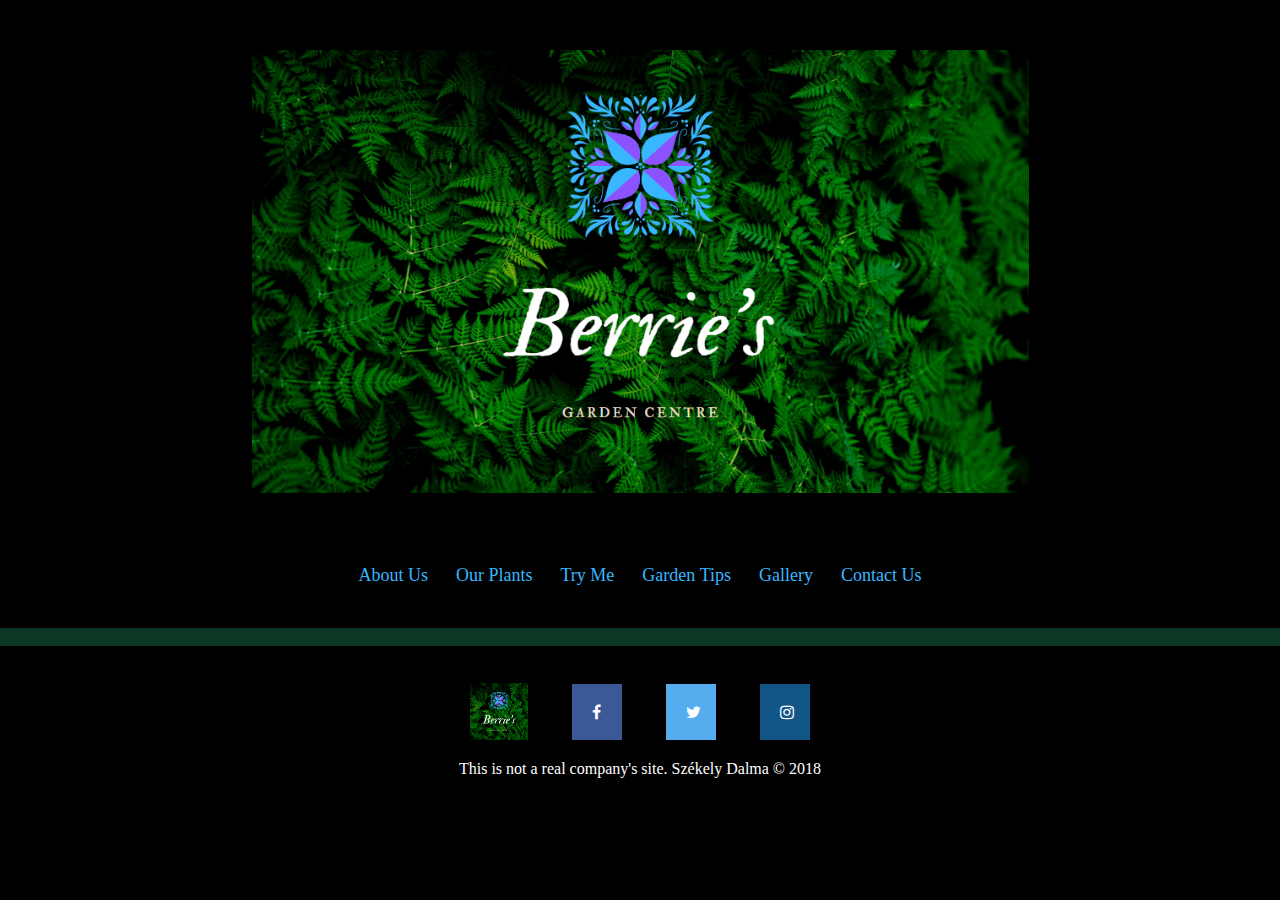
<file: index.html>
<!DOCTYPE HTML>
<HTML lang="en">
<head>
	<title>Berrie's Garden Centre</title>
	<meta charset="utf-8">
	<meta name="viewport" content="width=device-width, initial-scale=1">
	
	<meta name="author" content="Székely Dalma">
	<meta name="copyright" content="Property of Székely Dalma.">
	<meta name="description" content="Imaginary corporation's site">
	
	<link rel="stylesheet" href="Berriestyles.css">
	<script src="Berriesjavascript.js"></script>
	
	<link rel="stylesheet" href="https://cdnjs.cloudflare.com/ajax/libs/font-awesome/4.7.0/css/font-awesome.min.css"> <!--social media ikonok-->
	
	<link rel="shortcut icon" type="image/png" href="logok/favicon.png"/> <!--faviconhoz-->
</head>
<body id="welcomepage">
		
	<div id="navbar" class="row"><div class="col-12 col-t-12"><a href="Berrie's.html" id="logo"><img src="logok/logo.PNG" alt="Berrie's logo" class="small_logo"></a></div>
	
		<div class="col-12 col-t-12 center">
			<a href="about.html" class="hovernavbar">About Us</a>
			<a href="our_plants.html" class="hovernavbar">Our Plants</a>
			<a href="tryme.html" class="hovernavbar">Try Me</a>
			<a href="garden_tips.html" class="hovernavbar">Garden&nbsp;Tips</a>
			<a href="gallery.html" class="hovernavbar">Gallery</a>
			<a href="contact_us.html" class="hovernavbar">Contact Us</a>
			
		</div>
	</div>	
	
	<div class="green">
		<br>	
	</div>
	
	<footer class="black">
	<br>
		<img src="logok/square_logo.PNG" alt="Berrie's logo" id="negyzet_logo">
		<a href="#" class="fa fa-facebook"></a>
		<a href="#" class="fa fa-twitter"></a>
		<a href="#" class="fa fa-instagram"></a>
		<br>
		<p class="white">This is not a real company's site. Székely Dalma &copy; 2018</p>
		<br>
	</footer>
</body>
</HTML>
</file>
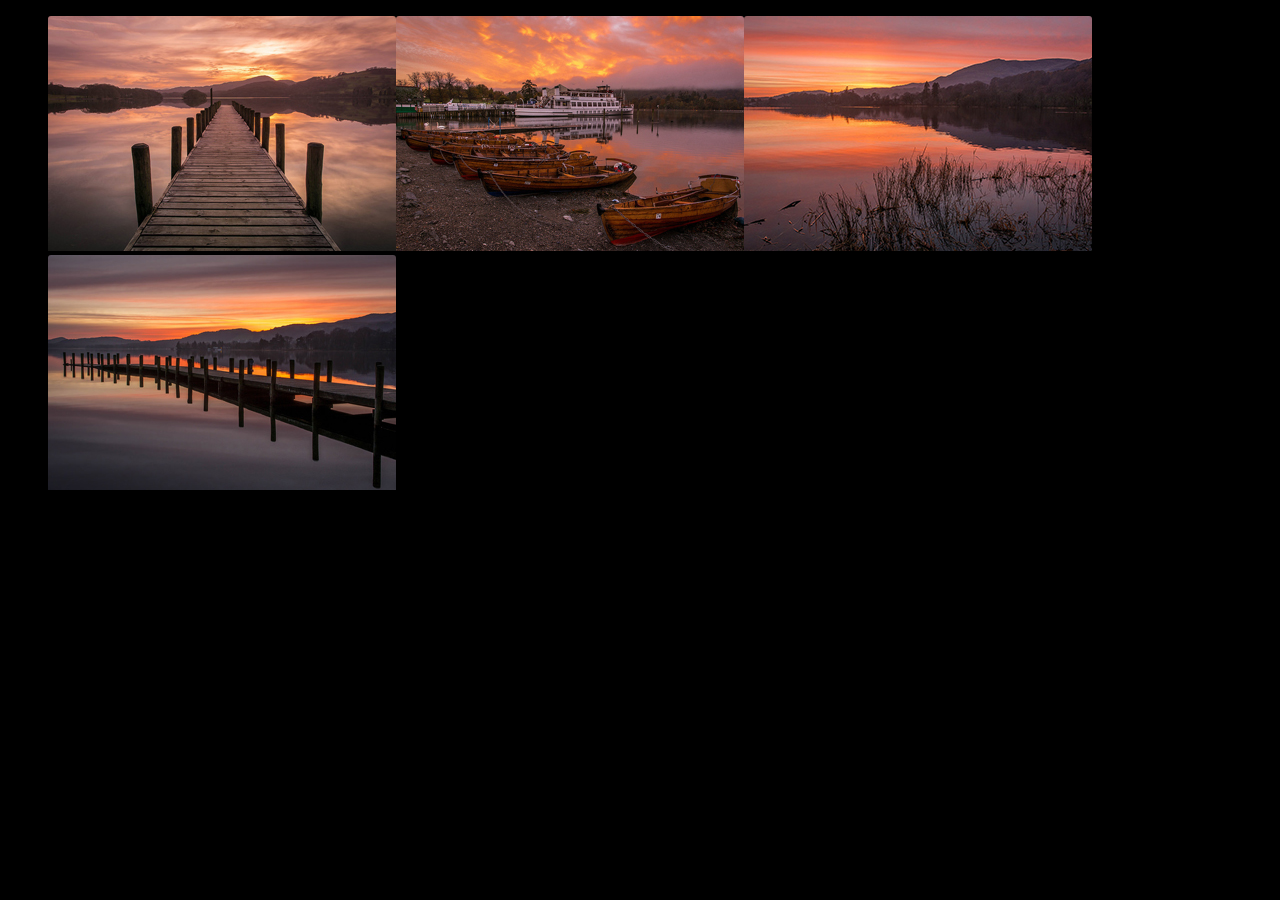
<file: jquery-image-gallery-master/index.html>
<!DOCTYPE html>
<html lang="en">
    <head>
    <meta charset="utf-8" />
    <meta name="viewport" content="width=device-width, initial-scale=1, user-scalable=no" />
    <meta http-equiv="X-UA-Compatible" content="IE=edge" />
    <meta name="description" content="" />
    <meta name="keywords" content="" />
    <meta name="robots" content="INDEX, FOLLOW, ALL" />
    <meta name="language" content="english" />
    <meta name="author" content="">
    <meta http-equiv="Content-Type" content="text/html; charset=utf-8">
    <title>Test</title>
    <link href="css/lightgallery.css" rel="stylesheet">
    </head>
    <body>
        <div class="demo-gallery">
            <ul id="lightgallery" class="list-unstyled row">
                <li class="col-xs-6 col-sm-4 col-md-3" data-responsive="img/1-375.jpg 375, img/1-480.jpg 480, img/1.jpg 800" data-src="img/1-1600.jpg" data-sub-html="<h4>Fading Light</h4><p>Classic view from Rigwood Jetty on Coniston Water an old archive shot similar to an old post but a little later on.</p>">
                    <a href="">
                        <img class="img-responsive" src="img/thumb-1.jpg">
                    </a>
                </li>
                <li class="col-xs-6 col-sm-4 col-md-3" data-responsive="img/2-375.jpg 375, img/2-480.jpg 480, img/2.jpg 800" data-src="img/2-1600.jpg" data-sub-html="<h4>Bowness Bay</h4><p>A beautiful Sunrise this morning taken En-route to Keswick not one as planned but I'm extremely happy I was passing the right place at the right time....</p>">
                    <a href="">
                        <img class="img-responsive" src="img/thumb-2.jpg">
                    </a>
                </li>
                <li class="col-xs-6 col-sm-4 col-md-3" data-responsive="img/13-375.jpg 375, img/13-480.jpg 480, img/13.jpg 800" data-src="img/13-1600.jpg" data-sub-html="<h4>Bowness Bay</h4><p>A beautiful Sunrise this morning taken En-route to Keswick not one as planned but I'm extremely happy I was passing the right place at the right time....</p>">
                    <a href="">
                        <img class="img-responsive" src="img/thumb-13.jpg">
                    </a>
                </li>
                <li class="col-xs-6 col-sm-4 col-md-3" data-responsive="img/4-375.jpg 375, img/4-480.jpg 480, img/4.jpg 800" data-src="img/4-1600.jpg" data-sub-html="<h4>Bowness Bay</h4><p>A beautiful Sunrise this morning taken En-route to Keswick not one as planned but I'm extremely happy I was passing the right place at the right time....</p>">
                    <a href="">
                        <img class="img-responsive" src="img/thumb-4.jpg">
                    </a>
                </li>
            </ul>
        </div>

        <script src="js/jquery.js"></script>
        <script type="text/javascript">
        $(document).ready(function(){
            $('#lightgallery').lightGallery();
        });
        </script>
        <script src="js/lightgallery-all.min.js"></script>
    </body>
</html>
</file>
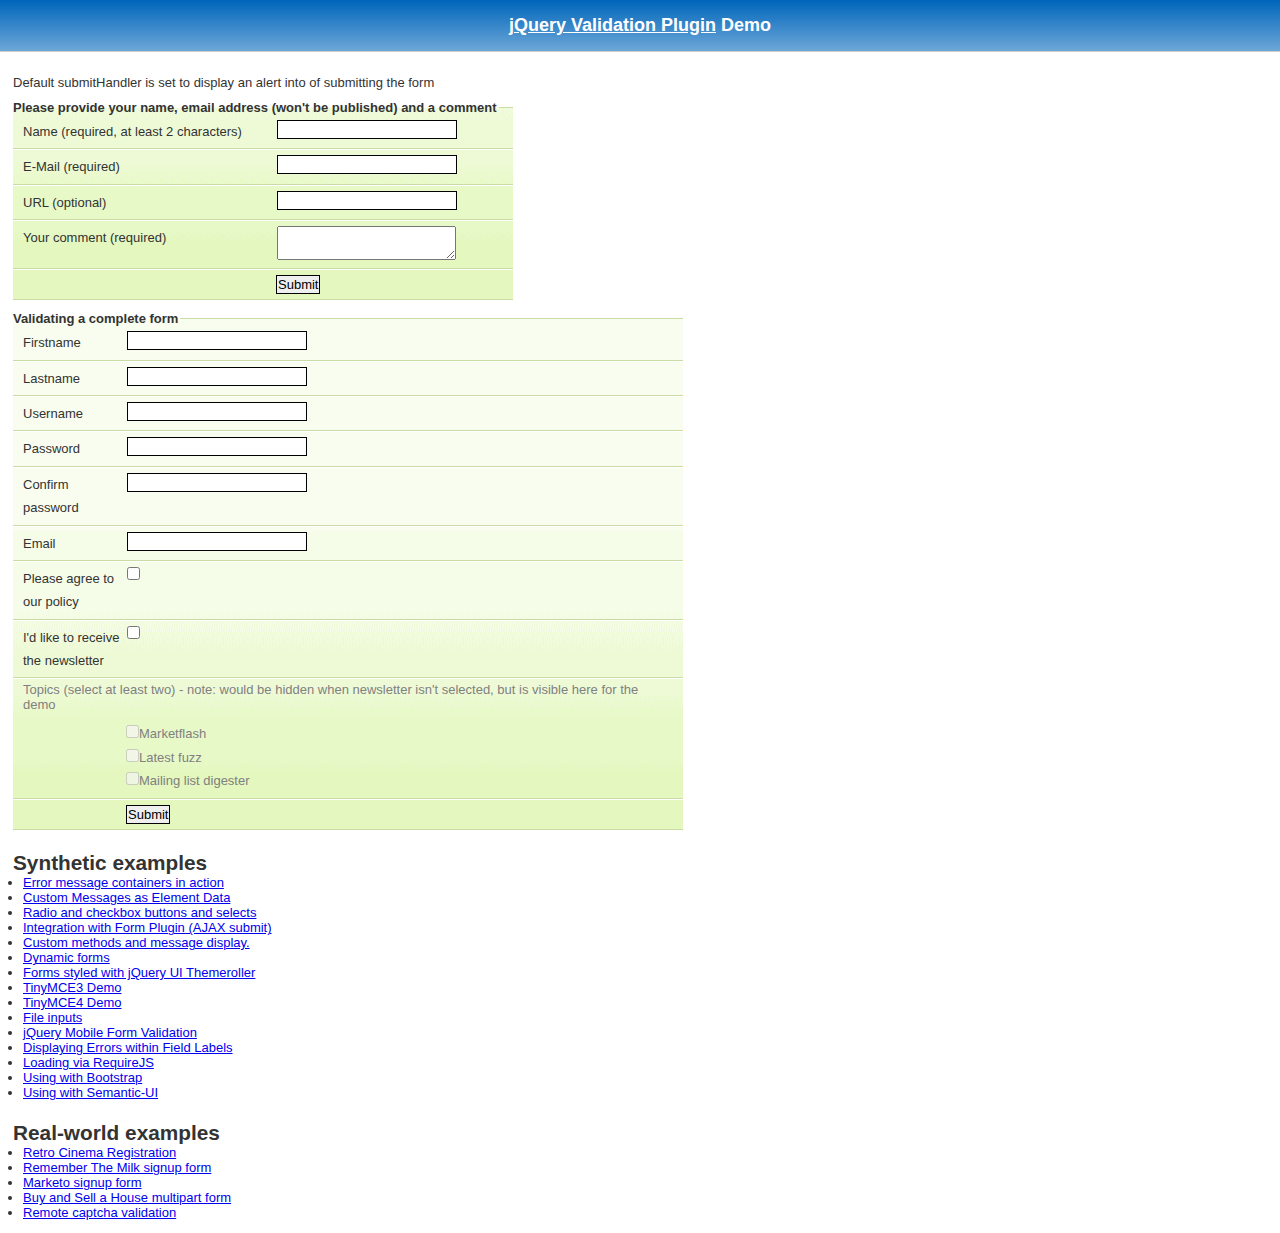
<file: jQuery/jQuery_validation/demo/index.html>
<!DOCTYPE html>
<html lang="en">
<head>
	<meta charset="utf-8">
	<title>jQuery validation plug-in - main demo</title>
	<link rel="stylesheet" href="css/screen.css">
	<script src="../lib/jquery.js"></script>
	<script src="../dist/jquery.validate.js"></script>
	<script>
	$.validator.setDefaults({
		submitHandler: function() {
			alert("submitted!");
		}
	});

	$().ready(function() {
		// validate the comment form when it is submitted
		$("#commentForm").validate();

		// validate signup form on keyup and submit
		$("#signupForm").validate({
			rules: {
				firstname: "required",
				lastname: "required",
				username: {
					required: true,
					minlength: 2
				},
				password: {
					required: true,
					minlength: 5
				},
				confirm_password: {
					required: true,
					minlength: 5,
					equalTo: "#password"
				},
				email: {
					required: true,
					email: true
				},
				topic: {
					required: "#newsletter:checked",
					minlength: 2
				},
				agree: "required"
			},
			messages: {
				firstname: "Please enter your firstname",
				lastname: "Please enter your lastname",
				username: {
					required: "Please enter a username",
					minlength: "Your username must consist of at least 2 characters"
				},
				password: {
					required: "Please provide a password",
					minlength: "Your password must be at least 5 characters long"
				},
				confirm_password: {
					required: "Please provide a password",
					minlength: "Your password must be at least 5 characters long",
					equalTo: "Please enter the same password as above"
				},
				email: "Please enter a valid email address",
				agree: "Please accept our policy",
				topic: "Please select at least 2 topics"
			}
		});

		// propose username by combining first- and lastname
		$("#username").focus(function() {
			var firstname = $("#firstname").val();
			var lastname = $("#lastname").val();
			if (firstname && lastname && !this.value) {
				this.value = firstname + "." + lastname;
			}
		});

		//code to hide topic selection, disable for demo
		var newsletter = $("#newsletter");
		// newsletter topics are optional, hide at first
		var inital = newsletter.is(":checked");
		var topics = $("#newsletter_topics")[inital ? "removeClass" : "addClass"]("gray");
		var topicInputs = topics.find("input").attr("disabled", !inital);
		// show when newsletter is checked
		newsletter.click(function() {
			topics[this.checked ? "removeClass" : "addClass"]("gray");
			topicInputs.attr("disabled", !this.checked);
		});
	});
	</script>
	<style>
	#commentForm {
		width: 500px;
	}
	#commentForm label {
		width: 250px;
	}
	#commentForm label.error, #commentForm input.submit {
		margin-left: 253px;
	}
	#signupForm {
		width: 670px;
	}
	#signupForm label.error {
		margin-left: 10px;
		width: auto;
		display: inline;
	}
	#newsletter_topics label.error {
		display: none;
		margin-left: 103px;
	}
	</style>
</head>
<body>
<h1 id="banner"><a href="https://jqueryvalidation.org/">jQuery Validation Plugin</a> Demo</h1>
<div id="main">
	<p>Default submitHandler is set to display an alert into of submitting the form</p>
	<form class="cmxform" id="commentForm" method="get" action="">
		<fieldset>
			<legend>Please provide your name, email address (won't be published) and a comment</legend>
			<p>
				<label for="cname">Name (required, at least 2 characters)</label>
				<input id="cname" name="name" minlength="2" type="text" required>
			</p>
			<p>
				<label for="cemail">E-Mail (required)</label>
				<input id="cemail" type="email" name="email" required>
			</p>
			<p>
				<label for="curl">URL (optional)</label>
				<input id="curl" type="url" name="url">
			</p>
			<p>
				<label for="ccomment">Your comment (required)</label>
				<textarea id="ccomment" name="comment" required></textarea>
			</p>
			<p>
				<input class="submit" type="submit" value="Submit">
			</p>
		</fieldset>
	</form>
	<form class="cmxform" id="signupForm" method="get" action="">
		<fieldset>
			<legend>Validating a complete form</legend>
			<p>
				<label for="firstname">Firstname</label>
				<input id="firstname" name="firstname" type="text">
			</p>
			<p>
				<label for="lastname">Lastname</label>
				<input id="lastname" name="lastname" type="text">
			</p>
			<p>
				<label for="username">Username</label>
				<input id="username" name="username" type="text">
			</p>
			<p>
				<label for="password">Password</label>
				<input id="password" name="password" type="password">
			</p>
			<p>
				<label for="confirm_password">Confirm password</label>
				<input id="confirm_password" name="confirm_password" type="password">
			</p>
			<p>
				<label for="email">Email</label>
				<input id="email" name="email" type="email">
			</p>
			<p>
				<label for="agree">Please agree to our policy</label>
				<input type="checkbox" class="checkbox" id="agree" name="agree">
			</p>
			<p>
				<label for="newsletter">I'd like to receive the newsletter</label>
				<input type="checkbox" class="checkbox" id="newsletter" name="newsletter">
			</p>
			<fieldset id="newsletter_topics">
				<legend>Topics (select at least two) - note: would be hidden when newsletter isn't selected, but is visible here for the demo</legend>
				<label for="topic_marketflash">
					<input type="checkbox" id="topic_marketflash" value="marketflash" name="topic">Marketflash
				</label>
				<label for="topic_fuzz">
					<input type="checkbox" id="topic_fuzz" value="fuzz" name="topic">Latest fuzz
				</label>
				<label for="topic_digester">
					<input type="checkbox" id="topic_digester" value="digester" name="topic">Mailing list digester
				</label>
				<label for="topic" class="error">Please select at least two topics you'd like to receive.</label>
			</fieldset>
			<p>
				<input class="submit" type="submit" value="Submit">
			</p>
		</fieldset>
	</form>
	<h3>Synthetic examples</h3>
	<ul>
		<li><a href="errorcontainer-demo.html">Error message containers in action</a>
		</li>
		<li><a href="custom-messages-data-demo.html">Custom Messages as Element Data</a>
		</li>
		<li><a href="radio-checkbox-select-demo.html">Radio and checkbox buttons and selects</a>
		</li>
		<li><a href="ajaxSubmit-integration-demo.html">Integration with Form Plugin (AJAX submit)</a>
		</li>
		<li><a href="custom-methods-demo.html">Custom methods and message display.</a>
		</li>
		<li><a href="dynamic-totals.html">Dynamic forms</a>
		</li>
		<li><a href="themerollered.html">Forms styled with jQuery UI Themeroller</a>
		</li>
		<li><a href="tinymce/">TinyMCE3 Demo</a>
		</li>
		<li><a href="tinymce4/">TinyMCE4 Demo</a>
		</li>
		<li><a href="file_input.html">File inputs</a>
		</li>
		<li><a href="jquerymobile.html">jQuery Mobile Form Validation</a>
		</li>
		<li><a href="errors-within-labels.html">Displaying Errors within Field Labels</a>
		</li>
		<li><a href="requirejs/index.html">Loading via RequireJS</a>
		</li>
		<li><a href="bootstrap/index.html">Using with Bootstrap</a>
		</li>
		<li><a href="semantic-ui/index.html">Using with Semantic-UI</a>
		</li>
	</ul>
	<h3>Real-world examples</h3>
	<ul>
		<li><a href="cinema/">Retro Cinema Registration</a></li>
		<li><a href="milk/">Remember The Milk signup form</a></li>
		<li><a href="marketo/">Marketo signup form</a></li>
		<li><a href="multipart/">Buy and Sell a House multipart form</a></li>
		<li><a href="captcha/">Remote captcha validation</a></li>
	</ul>
</div>
</body>
</html>
</file>
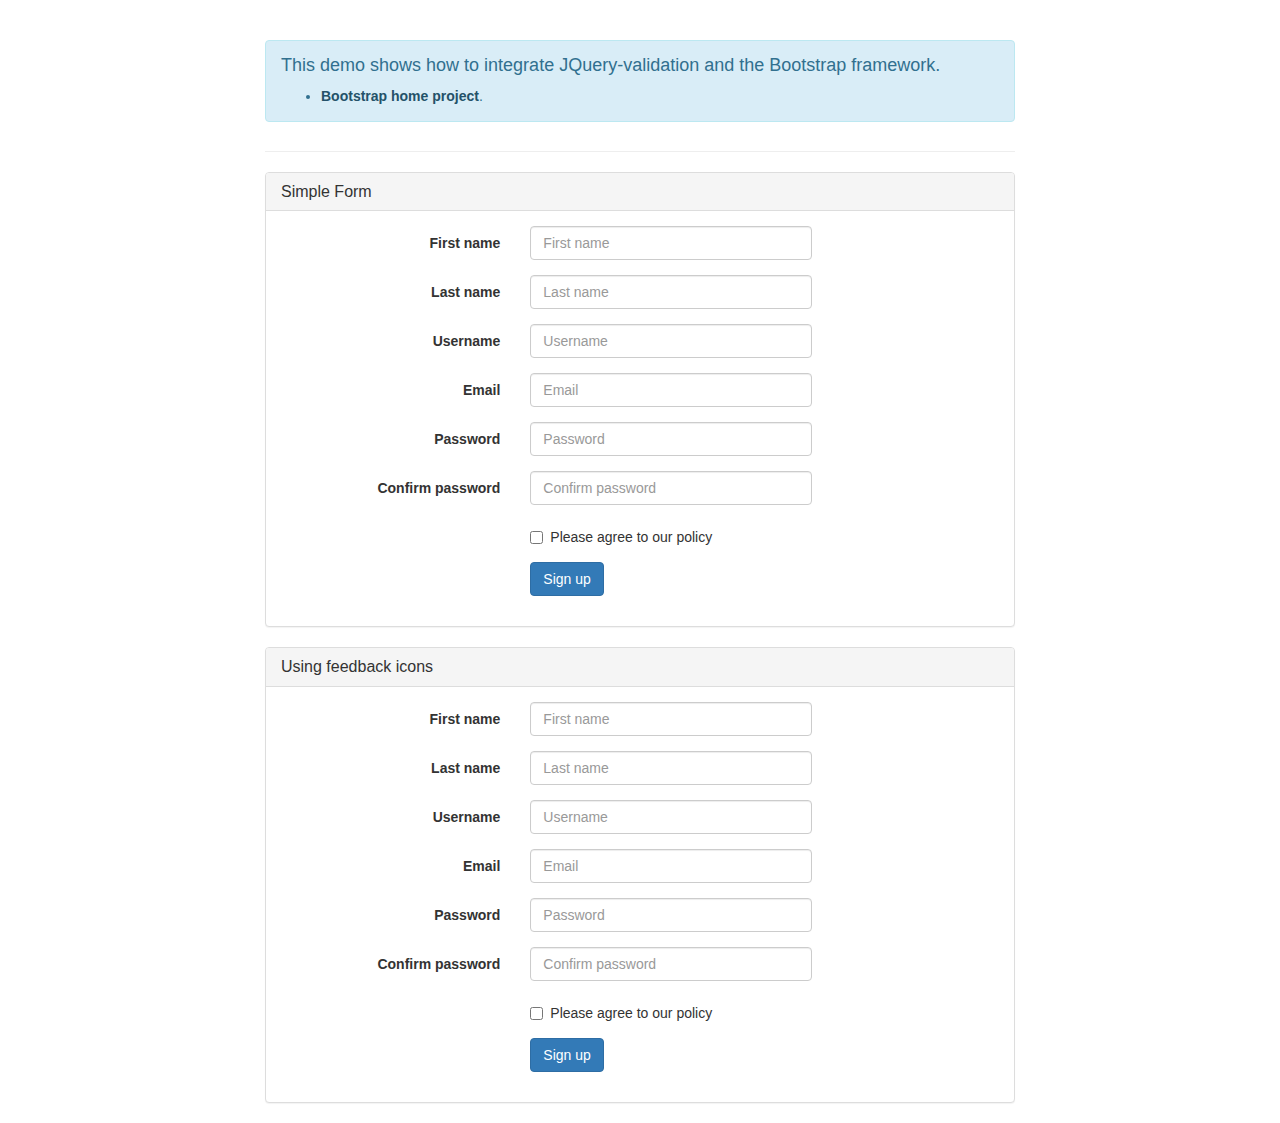
<file: jQuery/jQuery_validation/demo/bootstrap/index.html>
<!DOCTYPE html>
<html>
<head>
	<title>JQuery-validation demo | Bootstrap</title>

	<link rel="stylesheet" href="https://maxcdn.bootstrapcdn.com/bootstrap/3.3.5/css/bootstrap.min.css" />

	<script type="text/javascript" src="../../lib/jquery-1.11.1.js"></script>
	<script type="text/javascript" src="../../dist/jquery.validate.js"></script>
</head>
<body>
	<div class="container">
		<div class="row">
			<div class="col-sm-8 col-sm-offset-2">
				<div class="page-header">
					<div class="alert alert-info" role="alert">
						<h4>This demo shows how to integrate JQuery-validation and the Bootstrap framework.</h4>
						<ul>
							<li><a href="https://getbootstrap.com/" class="alert-link">Bootstrap home project</a>.</li>
						</ul>
					</div>
				</div>

				<div class="panel panel-default">
					<div class="panel-heading">
						<h3 class="panel-title">Simple Form</h3>
					</div>
					<div class="panel-body">
						<form id="signupForm" method="post" class="form-horizontal" action="">
							<div class="form-group">
								<label class="col-sm-4 control-label" for="firstname">First name</label>
								<div class="col-sm-5">
									<input type="text" class="form-control" id="firstname" name="firstname" placeholder="First name" />
								</div>
							</div>

							<div class="form-group">
								<label class="col-sm-4 control-label" for="lastname">Last name</label>
								<div class="col-sm-5">
									<input type="text" class="form-control" id="lastname" name="lastname" placeholder="Last name" />
								</div>
							</div>

							<div class="form-group">
								<label class="col-sm-4 control-label" for="username">Username</label>
								<div class="col-sm-5">
									<input type="text" class="form-control" id="username" name="username" placeholder="Username" />
								</div>
							</div>

							<div class="form-group">
								<label class="col-sm-4 control-label" for="email">Email</label>
								<div class="col-sm-5">
									<input type="text" class="form-control" id="email" name="email" placeholder="Email" />
								</div>
							</div>

							<div class="form-group">
								<label class="col-sm-4 control-label" for="password">Password</label>
								<div class="col-sm-5">
									<input type="password" class="form-control" id="password" name="password" placeholder="Password" />
								</div>
							</div>

							<div class="form-group">
								<label class="col-sm-4 control-label" for="confirm_password">Confirm password</label>
								<div class="col-sm-5">
									<input type="password" class="form-control" id="confirm_password" name="confirm_password" placeholder="Confirm password" />
								</div>
							</div>

							<div class="form-group">
								<div class="col-sm-5 col-sm-offset-4">
									<div class="checkbox">
										<label>
											<input type="checkbox" id="agree" name="agree" value="agree" />Please agree to our policy
										</label>
									</div>
								</div>
							</div>

							<div class="form-group">
								<div class="col-sm-9 col-sm-offset-4">
									<button type="submit" class="btn btn-primary" name="signup" value="Sign up">Sign up</button>
								</div>
							</div>
						</form>
					</div>
				</div>

				<div class="panel panel-default">
					<div class="panel-heading">
						<h3 class="panel-title">Using feedback icons</h3>
					</div>
					<div class="panel-body">
						<form id="signupForm1" method="post" class="form-horizontal" action="">
							<div class="form-group">
								<label class="col-sm-4 control-label" for="firstname1">First name</label>
								<div class="col-sm-5">
									<input type="text" class="form-control" id="firstname1" name="firstname1" placeholder="First name" />
								</div>
							</div>

							<div class="form-group">
								<label class="col-sm-4 control-label" for="lastname1">Last name</label>
								<div class="col-sm-5">
									<input type="text" class="form-control" id="lastname1" name="lastname1" placeholder="Last name" />
								</div>
							</div>

							<div class="form-group">
								<label class="col-sm-4 control-label" for="username1">Username</label>
								<div class="col-sm-5">
									<input type="text" class="form-control" id="username1" name="username1" placeholder="Username" />
								</div>
							</div>

							<div class="form-group">
								<label class="col-sm-4 control-label" for="email1">Email</label>
								<div class="col-sm-5">
									<input type="text" class="form-control" id="email1" name="email1" placeholder="Email" />
								</div>
							</div>

							<div class="form-group">
								<label class="col-sm-4 control-label" for="password1">Password</label>
								<div class="col-sm-5">
									<input type="password" class="form-control" id="password1" name="password1" placeholder="Password" />
								</div>
							</div>

							<div class="form-group">
								<label class="col-sm-4 control-label" for="confirm_password1">Confirm password</label>
								<div class="col-sm-5">
									<input type="password" class="form-control" id="confirm_password1" name="confirm_password1" placeholder="Confirm password" />
								</div>
							</div>

							<div class="form-group">
								<div class="col-sm-5 col-sm-offset-4">
									<div class="checkbox">
										<label>
											<input type="checkbox" id="agree1" name="agree1" value="agree" />Please agree to our policy
										</label>
									</div>
								</div>
							</div>

							<div class="form-group">
								<div class="col-sm-9 col-sm-offset-4">
									<button type="submit" class="btn btn-primary" name="signup1" value="Sign up">Sign up</button>
								</div>
							</div>
						</form>
					</div>
				</div>
			</div>
		</div>
	</div>
	<script type="text/javascript">
		$.validator.setDefaults( {
			submitHandler: function () {
				alert( "submitted!" );
			}
		} );

		$( document ).ready( function () {
			$( "#signupForm" ).validate( {
				rules: {
					firstname: "required",
					lastname: "required",
					username: {
						required: true,
						minlength: 2
					},
					password: {
						required: true,
						minlength: 5
					},
					confirm_password: {
						required: true,
						minlength: 5,
						equalTo: "#password"
					},
					email: {
						required: true,
						email: true
					},
					agree: "required"
				},
				messages: {
					firstname: "Please enter your firstname",
					lastname: "Please enter your lastname",
					username: {
						required: "Please enter a username",
						minlength: "Your username must consist of at least 2 characters"
					},
					password: {
						required: "Please provide a password",
						minlength: "Your password must be at least 5 characters long"
					},
					confirm_password: {
						required: "Please provide a password",
						minlength: "Your password must be at least 5 characters long",
						equalTo: "Please enter the same password as above"
					},
					email: "Please enter a valid email address",
					agree: "Please accept our policy"
				},
				errorElement: "em",
				errorPlacement: function ( error, element ) {
					// Add the `help-block` class to the error element
					error.addClass( "help-block" );

					if ( element.prop( "type" ) === "checkbox" ) {
						error.insertAfter( element.parent( "label" ) );
					} else {
						error.insertAfter( element );
					}
				},
				highlight: function ( element, errorClass, validClass ) {
					$( element ).parents( ".col-sm-5" ).addClass( "has-error" ).removeClass( "has-success" );
				},
				unhighlight: function (element, errorClass, validClass) {
					$( element ).parents( ".col-sm-5" ).addClass( "has-success" ).removeClass( "has-error" );
				}
			} );

			$( "#signupForm1" ).validate( {
				rules: {
					firstname1: "required",
					lastname1: "required",
					username1: {
						required: true,
						minlength: 2
					},
					password1: {
						required: true,
						minlength: 5
					},
					confirm_password1: {
						required: true,
						minlength: 5,
						equalTo: "#password1"
					},
					email1: {
						required: true,
						email: true
					},
					agree1: "required"
				},
				messages: {
					firstname1: "Please enter your firstname",
					lastname1: "Please enter your lastname",
					username1: {
						required: "Please enter a username",
						minlength: "Your username must consist of at least 2 characters"
					},
					password1: {
						required: "Please provide a password",
						minlength: "Your password must be at least 5 characters long"
					},
					confirm_password1: {
						required: "Please provide a password",
						minlength: "Your password must be at least 5 characters long",
						equalTo: "Please enter the same password as above"
					},
					email1: "Please enter a valid email address",
					agree1: "Please accept our policy"
				},
				errorElement: "em",
				errorPlacement: function ( error, element ) {
					// Add the `help-block` class to the error element
					error.addClass( "help-block" );

					// Add `has-feedback` class to the parent div.form-group
					// in order to add icons to inputs
					element.parents( ".col-sm-5" ).addClass( "has-feedback" );

					if ( element.prop( "type" ) === "checkbox" ) {
						error.insertAfter( element.parent( "label" ) );
					} else {
						error.insertAfter( element );
					}

					// Add the span element, if doesn't exists, and apply the icon classes to it.
					if ( !element.next( "span" )[ 0 ] ) {
						$( "<span class='glyphicon glyphicon-remove form-control-feedback'></span>" ).insertAfter( element );
					}
				},
				success: function ( label, element ) {
					// Add the span element, if doesn't exists, and apply the icon classes to it.
					if ( !$( element ).next( "span" )[ 0 ] ) {
						$( "<span class='glyphicon glyphicon-ok form-control-feedback'></span>" ).insertAfter( $( element ) );
					}
				},
				highlight: function ( element, errorClass, validClass ) {
					$( element ).parents( ".col-sm-5" ).addClass( "has-error" ).removeClass( "has-success" );
					$( element ).next( "span" ).addClass( "glyphicon-remove" ).removeClass( "glyphicon-ok" );
				},
				unhighlight: function ( element, errorClass, validClass ) {
					$( element ).parents( ".col-sm-5" ).addClass( "has-success" ).removeClass( "has-error" );
					$( element ).next( "span" ).addClass( "glyphicon-ok" ).removeClass( "glyphicon-remove" );
				}
			} );
		} );
	</script>
</body>
</html>
</file>
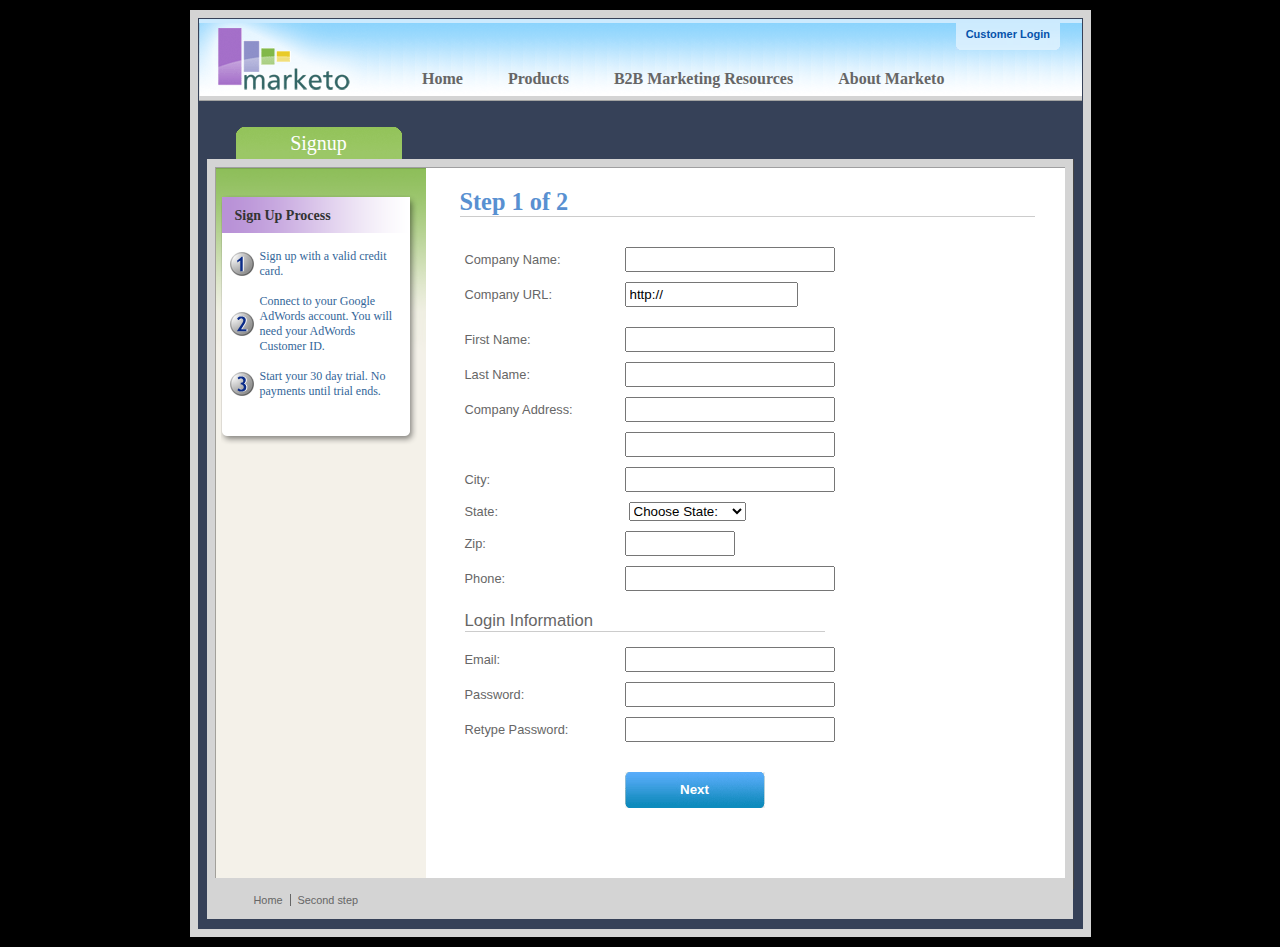
<file: jQuery/jQuery_validation/demo/marketo/index.html>
<!DOCTYPE html>
<html lang="en">
<head>
	<meta charset="utf-8">
	<title>Subscription Signup | Marketo</title>
	<script src="../../lib/jquery.js"></script>
	<script src="../../lib/jquery.mockjax.js"></script>
	<script src="../../dist/jquery.validate.js"></script>
	<script src="jquery.maskedinput.js"></script>
	<script src="mktSignup.js"></script>
	<link rel="stylesheet" href="stylesheet.css">
</head>
<body>
<!-- start page wrapper -->
<div id="letterbox">
	<!-- start header container -->
	<div id="header-background">
		<div class="nav-global-container">
			<div class="login">
				<a href="#">
					<span></span>Customer Login</a>
			</div>
			<div class="logo">
				<a href="#">
					<img src="images/logo_marketo.gif" width="168" height="73" alt="Marketo">
				</a>
			</div>
			<div class="nav-global">
				<ul>
					<li>
						<a href="#" class="nav-g01">
							<span></span>Home</a>
					</li>
					<li>
						<a href="#" class="nav-g02">
							<span></span>Products</a>
					</li>
					<li>
						<a href="#" class="nav-g04">
							<span></span>B2B Marketing Resources</a>
					</li>
					<li>
						<a href="#" class="nav-g05">
							<span></span>About Marketo</a>
					</li>
				</ul>
			</div>
		</div>
	</div>
	<!-- end header container -->
	<div class="line-grey-tier"></div>
	<!-- start page container 2 div-->
	<div id="page-container" class="resize">
		<div id="page-content-inner" class="resize">
			<!-- start col-main -->
			<div id="col-main" class="resize" style="">
				<!-- start main content -->
				<div class="main-content resize">
					<div class="action-container" style="display:none;"></div>
					<h1>Step 1 of 2</h1>
					<p>
					</p>
					<br clear="all">
					<div>
						<form id="profileForm" type="actionForm" action="step2.htm" method="get">
							<div class="error" style="display:none;">
								<img src="images/warning.gif" alt="Warning!" width="24" height="24" style="float:left; margin: -5px 10px 0px 0px;">
								<span></span>.
								<br clear="all">
							</div>
							<table cellpadding="0" cellspacing="0" border="0">
								<tr>
									<td class="label">
										<label for="co_name">Company Name:</label>
									</td>
									<td class="field">
										<input id="co_name" class="required" maxlength="40" name="co_name" size="20" type="text" tabindex="1" value="">
									</td>
								</tr>
								<tr>
									<td class="label">
										<label for="co_url">Company URL:</label>
									</td>
									<td class="field">
										<input id="co_url" class="required defaultInvalid url" maxlength="40" name="co_url" style="width:163px" type="text" tabindex="2" value="http://">
									</td>
								</tr>
								<tr>
									<td>
									<td>
								</tr>
								<tr>
									<td class="label">
										<label for="first_name">First Name:</label>
									</td>
									<td class="field">
										<input id="first_name" class="required" maxlength="40" name="first_name" size="20" type="text" tabindex="3" value="">
									</td>
								</tr>
								<tr>
									<td class="label">
										<label for="last_name">Last Name:</label>
									</td>
									<td class="field">
										<input id="last_name" class="required" maxlength="40" name="last_name" size="20" type="text" tabindex="4" value="">
									</td>
								</tr>
								<tr>
									<td class="label">
										<label for="address1">Company Address:</label>
									</td>
									<td class="field">
										<input maxlength="40" class="required" name="address1" size="20" type="text" tabindex="5" value="">
									</td>
								</tr>
								<tr>
									<td class="label"></td>
									<td class="field">
										<input maxlength="40" name="address2" size="20" type="text" tabindex="6" value="">
									</td>
								</tr>
								<tr>
									<td class="label">
										<label for="city">City:</label>
									</td>
									<td class="field">
										<input maxlength="40" class="required" name="city" size="20" type="text" tabindex="7" value="">
									</td>
								</tr>
								<tr>
									<td class="label">
										<label for="state">State:</label>
									</td>
									<td class="field">
										<select id="state" class="required" name="state" style="margin-left: 4px;" tabindex="8">
											<option value="">Choose State:</option>
											<option value="AL">Alabama</option>
											<option value="AK">Alaska</option>
											<option value="AZ">Arizona</option>
											<option value="AR">Arkansas</option>
											<option value="CA">California</option>
											<option value="CO">Colorado</option>
											<option value="CT">Connecticut</option>
											<option value="DE">Delaware</option>
											<option value="FL">Florida</option>
											<option value="GA">Georgia</option>
											<option value="HI">Hawaii</option>
											<option value="ID">Idaho</option>
											<option value="IL">Illinois</option>
											<option value="IN">Indiana</option>
											<option value="IA">Iowa</option>
											<option value="KS">Kansas</option>
											<option value="KY">Kentucky</option>
											<option value="LA">Louisiana</option>
											<option value="ME">Maine</option>
											<option value="MD">Maryland</option>
											<option value="MA">Massachusetts</option>
											<option value="MI">Michigan</option>
											<option value="MN">Minnesota</option>
											<option value="MS">Mississippi</option>
											<option value="MO">Missouri</option>
											<option value="MT">Montana</option>
											<option value="NE">Nebraska</option>
											<option value="NV">Nevada</option>
											<option value="NH">New Hampshire</option>
											<option value="NJ">New Jersey</option>
											<option value="NM">New Mexico</option>
											<option value="NY">New York</option>
											<option value="NC">North Carolina</option>
											<option value="ND">North Dakota</option>
											<option value="OH">Ohio</option>
											<option value="OK">Oklahoma</option>
											<option value="OR">Oregon</option>
											<option value="PA">Pennsylvania</option>
											<option value="RI">Rhode Island</option>
											<option value="SC">South Carolina</option>
											<option value="SD">South Dakota</option>
											<option value="TN">Tennessee</option>
											<option value="TX">Texas</option>
											<option value="UT">Utah</option>
											<option value="VT">Vermont</option>
											<option value="VA">Virginia</option>
											<option value="WA">Washington</option>
											<option value="WV">West Virginia</option>
											<option value="WI">Wisconsin</option>
											<option value="WY">Wyoming</option>
										</select>
									</td>
								</tr>
								<tr>
									<td class="label">
										<label for="zip">Zip:</label>
									</td>
									<td class="field">
										<input maxlength="10" name="zip" style="width: 100px" type="text" class="required zipcode" tabindex="9" value="">
									</td>
								</tr>
								<tr>
									<td class="label">
										<label for="phone">Phone:</label>
									</td>
									<td class="field">
										<input id="phone" maxlength="14" name="phone" type="text" class="required phone" tabindex="10" value="">
									</td>
								</tr>
								<tr>
									<td colspan="2">
										<h2 style="border-bottom: 1px solid #CCCCCC;">Login Information</h2>
									</td>
								</tr>
								<tr>
									<td class="label">
										<label for="email">Email:</label>
									</td>
									<td class="field">
										<input id="email" class="required email" remote="emails.action" maxlength="40" name="email" size="20" type="text" tabindex="11" value="">
									</td>
								</tr>
								<tr>
									<td class="label">
										<label for="password1">Password:</label>
									</td>
									<td class="field">
										<input id="password1" class="required password" maxlength="40" name="password1" size="20" type="password" tabindex="12" value="">
									</td>
								</tr>
								<tr>
									<td class="label">
										<label for="password2">Retype Password:</label>
									</td>
									<td class="field">
										<input id="password2" class="required" equalTo="#password1" maxlength="40" name="password2" size="20" type="password" tabindex="13" value="">
										<div class="formError"></div>
									</td>
								</tr>
								<tr>
									<td></td>
									<td>
										<div class="buttonSubmit">
											<span></span>
											<input class="formButton" type="submit" value="Next" style="width: 140px" tabindex="14">
										</div>
									</td>
								</tr>
							</table>
							<br>
							<br>
						</form>
						<br clear="all">
					</div>
				</div>
				<!-- end main content -->
				<br>
			</div>
			<!-- end col-main -->
			<!-- start left col -->
			<div id="col-left" class="nav-left-back empty resize" style="position: absolute; min-height: 450px;">
				<div class="col-left-header-tab" style="position: absolute;">Signup</div>
				<div class="nav-left"></div>
				<div class="left-nav-callout png" style="top: 15px; margin-bottom: 100px;">
					<img src="images/left-nav-callout-long.png" class="png" alt="">
					<h6>Sign Up Process</h6>
					<a style="background-image: url(images/step1-24.gif); font-weight: normal; text-decoration: none; cursor: default;">Sign up with a valid credit card.</a>
					<a style="background-image: url(images/step2-24.gif); font-weight: normal; text-decoration: none; cursor: default;">Connect to your Google AdWords account.  You will need your AdWords Customer ID.</a>
					<a style="background-image: url(images/step3-24.gif); font-weight: normal; text-decoration: none; cursor: default;">Start your 30 day trial.  No payments until trial ends.</a>
				</div>
				<div class="footerAddress">
					<b>Marketo Inc.</b>
					<br>1710 S. Amphlett Blvd.
					<br>San Mateo, CA 94402 USA
					<br>
				</div>
				<br clear="all">
			</div>
			<!-- end left col -->
		</div>
	</div>
	<!-- end page container 2 divs-->
	<div id="footer-container" align="center">
		<div class="footer">
			<ul>
				<li><a href="..">Home</a>
				</li>
				<li class="line-off"><a href="step2.htm">Second step</a>
				</li>
			</ul>
		</div>
	</div>
	<!-- end page wrapper -->
</div>
</body>
</html>
</file>
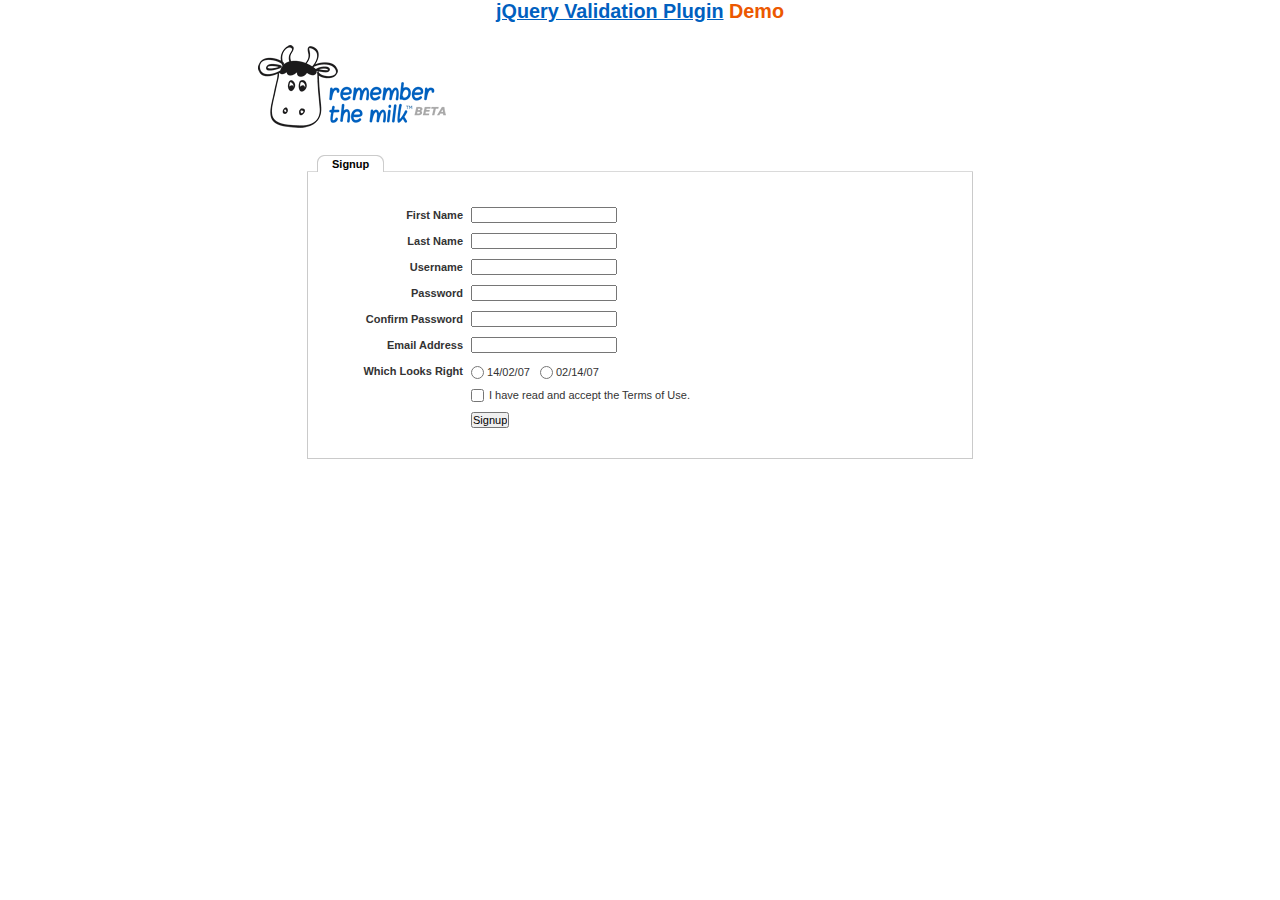
<file: jQuery/jQuery_validation/demo/milk/index.html>
<!DOCTYPE html>
<html lang="en">
<head>
	<meta charset="utf-8">
	<title>Remember The Milk signup form - jQuery Validate plugin demo - with friendly permission from the RTM team</title>
	<link rel="stylesheet" href="milk.css">
	<script src="../../lib/jquery.js"></script>
	<script src="../../lib/jquery.mockjax.js"></script>
	<script src="../../dist/jquery.validate.js"></script>
	<script>
	$(document).ready(function() {
		$.mockjax({
			url: "emails.action",
			response: function(settings) {
				var email = settings.data.email,
					emails = ["glen@marketo.com", "george@bush.gov", "me@god.com", "aboutface@cooper.com", "steam@valve.com", "bill@gates.com"];
				this.responseText = "true";
				if ($.inArray(email, emails) !== -1) {
					this.responseText = "false";
				}
			},
			responseTime: 500
		});

		$.mockjax({
			url: "users.action",
			response: function(settings) {
				var user = settings.data.username,
					users = ["asdf", "Peter", "Peter2", "George"];
				this.responseText = "true";
				if ($.inArray(user, users) !== -1) {
					this.responseText = "false";
				}
			},
			responseTime: 500
		});

		// validate signup form on keyup and submit
		var validator = $("#signupform").validate({
			rules: {
				firstname: "required",
				lastname: "required",
				username: {
					required: true,
					minlength: 2,
					remote: "users.action"
				},
				password: {
					required: true,
					minlength: 5
				},
				password_confirm: {
					required: true,
					minlength: 5,
					equalTo: "#password"
				},
				email: {
					required: true,
					email: true,
					remote: "emails.action"
				},
				dateformat: "required",
				terms: "required"
			},
			messages: {
				firstname: "Enter your firstname",
				lastname: "Enter your lastname",
				username: {
					required: "Enter a username",
					minlength: jQuery.validator.format("Enter at least {0} characters"),
					remote: jQuery.validator.format("{0} is already in use")
				},
				password: {
					required: "Provide a password",
					minlength: jQuery.validator.format("Enter at least {0} characters")
				},
				password_confirm: {
					required: "Repeat your password",
					minlength: jQuery.validator.format("Enter at least {0} characters"),
					equalTo: "Enter the same password as above"
				},
				email: {
					required: "Please enter a valid email address",
					minlength: "Please enter a valid email address",
					remote: jQuery.validator.format("{0} is already in use")
				},
				dateformat: "Choose your preferred dateformat",
				terms: " "
			},
			// the errorPlacement has to take the table layout into account
			errorPlacement: function(error, element) {
				if (element.is(":radio"))
					error.appendTo(element.parent().next().next());
				else if (element.is(":checkbox"))
					error.appendTo(element.next());
				else
					error.appendTo(element.parent().next());
			},
			// specifying a submitHandler prevents the default submit, good for the demo
			submitHandler: function() {
				alert("submitted!");
			},
			// set this class to error-labels to indicate valid fields
			success: function(label) {
				// set &nbsp; as text for IE
				label.html("&nbsp;").addClass("checked");
			},
			highlight: function(element, errorClass) {
				$(element).parent().next().find("." + errorClass).removeClass("checked");
			}
		});

		// propose username by combining first- and lastname
		$("#username").focus(function() {
			var firstname = $("#firstname").val();
			var lastname = $("#lastname").val();
			if (firstname && lastname && !this.value) {
				this.value = (firstname + "." + lastname).toLowerCase();
			}
		});
	});
	</script>
</head>
<body>
<h1 id="banner"><a href="https://jqueryvalidation.org/">jQuery Validation Plugin</a> Demo</h1>
<div id="main">
	<div id="content">
		<div id="header">
			<div id="headerlogo">
				<img src="milk.png" alt="Remember The Milk">
			</div>
		</div>
		<div style="clear: both;">
			<div></div>
		</div>
		<div class="content">
			<div id="signupbox">
				<div id="signuptab">
					<ul>
						<li id="signupcurrent"><a href=" ">Signup</a>
						</li>
					</ul>
				</div>
				<div id="signupwrap">
					<form id="signupform" autocomplete="off" method="get" action="">
						<table>
							<tr>
								<td class="label">
									<label id="lfirstname" for="firstname">First Name</label>
								</td>
								<td class="field">
									<input id="firstname" name="firstname" type="text" value="" maxlength="100">
								</td>
								<td class="status"></td>
							</tr>
							<tr>
								<td class="label">
									<label id="llastname" for="lastname">Last Name</label>
								</td>
								<td class="field">
									<input id="lastname" name="lastname" type="text" value="" maxlength="100">
								</td>
								<td class="status"></td>
							</tr>
							<tr>
								<td class="label">
									<label id="lusername" for="username">Username</label>
								</td>
								<td class="field">
									<input id="username" name="username" type="text" value="" maxlength="50">
								</td>
								<td class="status"></td>
							</tr>
							<tr>
								<td class="label">
									<label id="lpassword" for="password">Password</label>
								</td>
								<td class="field">
									<input id="password" name="password" type="password" maxlength="50" value="">
								</td>
								<td class="status"></td>
							</tr>
							<tr>
								<td class="label">
									<label id="lpassword_confirm" for="password_confirm">Confirm Password</label>
								</td>
								<td class="field">
									<input id="password_confirm" name="password_confirm" type="password" maxlength="50" value="">
								</td>
								<td class="status"></td>
							</tr>
							<tr>
								<td class="label">
									<label id="lemail" for="email">Email Address</label>
								</td>
								<td class="field">
									<input id="email" name="email" type="text" value="" maxlength="150">
								</td>
								<td class="status"></td>
							</tr>
							<tr>
								<td class="label">
									<label>Which Looks Right</label>
								</td>
								<td class="field" colspan="2" style="vertical-align: top; padding-top: 2px;">
									<table>
										<tbody>
											<tr>
												<td style="padding-right: 5px;">
													<input id="dateformat_eu" name="dateformat" type="radio" value="0">
													<label id="ldateformat_eu" for="dateformat_eu">14/02/07</label>
												</td>
												<td style="padding-left: 5px;">
													<input id="dateformat_am" name="dateformat" type="radio" value="1">
													<label id="ldateformat_am" for="dateformat_am">02/14/07</label>
												</td>
												<td>
												</td>
											</tr>
										</tbody>
									</table>
								</td>
							</tr>
							<tr>
								<td class="label">&nbsp;</td>
								<td class="field" colspan="2">
									<div id="termswrap">
										<input id="terms" type="checkbox" name="terms">
										<label id="lterms" for="terms">I have read and accept the Terms of Use.</label>
									</div>
									<!-- /termswrap -->
								</td>
							</tr>
							<tr>
								<td class="label">
									<label id="lsignupsubmit" for="signupsubmit">Signup</label>
								</td>
								<td class="field" colspan="2">
									<input id="signupsubmit" name="signup" type="submit" value="Signup">
								</td>
							</tr>
						</table>
					</form>
				</div>
			</div>
		</div>
	</div>
</div>
</body>
</html>
</file>
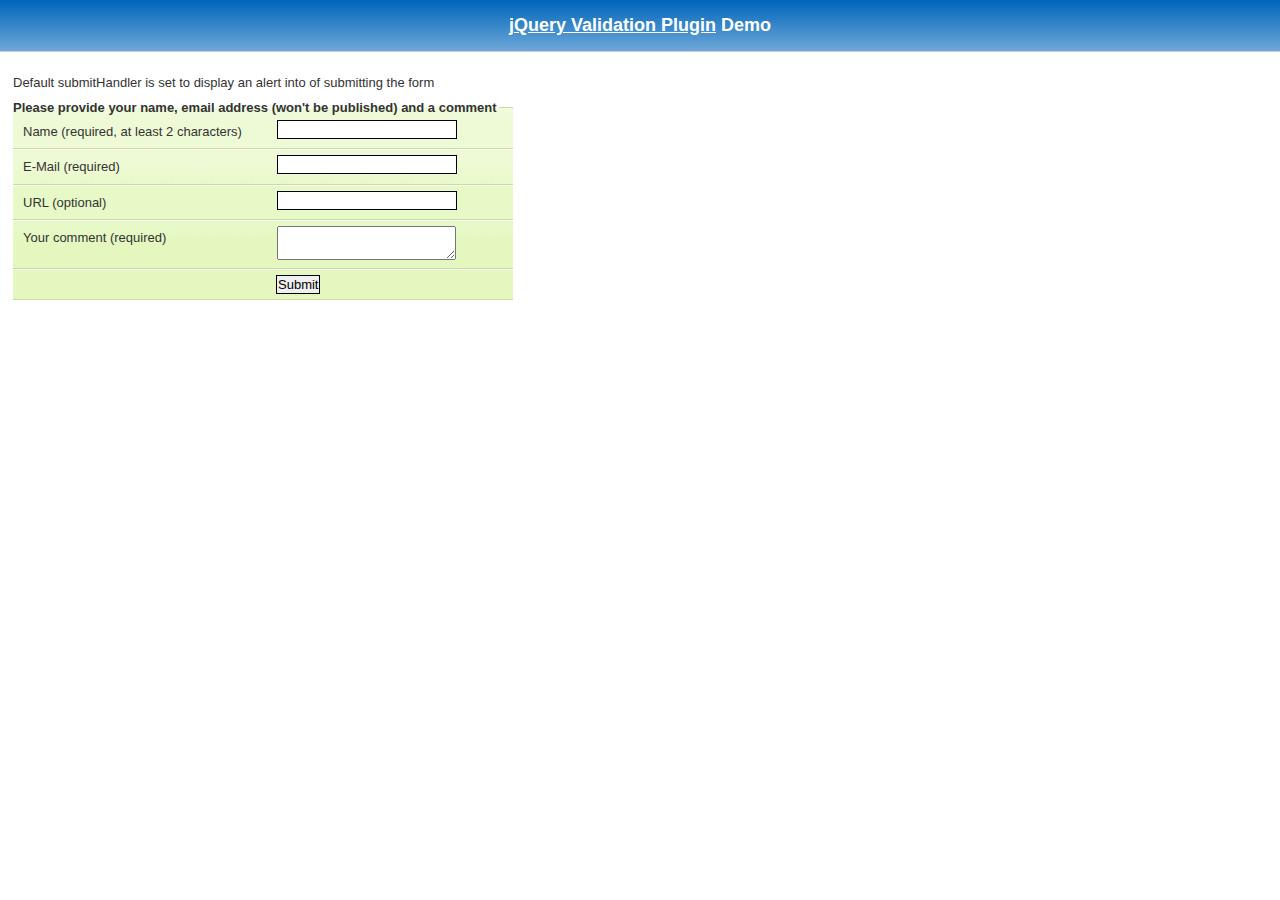
<file: jQuery/jQuery_validation/demo/requirejs/index.html>
<!DOCTYPE html>
<html lang="en">
	<head>
		<meta charset="utf-8">
		<title>jQuery validation plug-in - requirejs demo</title>

		<link rel="stylesheet" href="../css/screen.css">

		<style type="text/css">
			#commentForm { width: 500px; }
			#commentForm label { width: 250px; }
			#commentForm label.error, #commentForm input.submit { margin-left: 253px; }
		</style>
</head>
<body>

	<h1 id="banner"><a href="https://jqueryvalidation.org/">jQuery Validation Plugin</a> Demo</h1>
	<div id="main">

		<p>Default submitHandler is set to display an alert into of submitting the form</p>
		<form class="cmxform" id="commentForm" method="get" action="">
			<fieldset>
				<legend>Please provide your name, email address (won't be published) and a comment</legend>
				<p>
					<label for="cname">Name (required, at least 2 characters)</label>
					<input id="cname" name="name" minlength="2" type="text" required>
				</p>
				<p>
					<label for="cemail">E-Mail (required)</label>
					<input id="cemail" type="email" name="email" required>
				</p>
				<p>
					<label for="curl">URL (optional)</label>
					<input id="curl" type="url" name="url">
				</p>
				<p>
					<label for="ccomment">Your comment (required)</label>
					<textarea id="ccomment" name="comment" required></textarea>
				</p>
				<p>
					<input class="submit" type="submit" value="Submit">
				</p>
			</fieldset>
		</form>

		<script>
		var require = {
			paths: {
				"jquery": "../../lib/jquery-3.1.1"
			}
		};
		</script>
		<script src="../../lib/require.js" data-main="app.js"></script>
	</div>
</body>
</html>
</file>
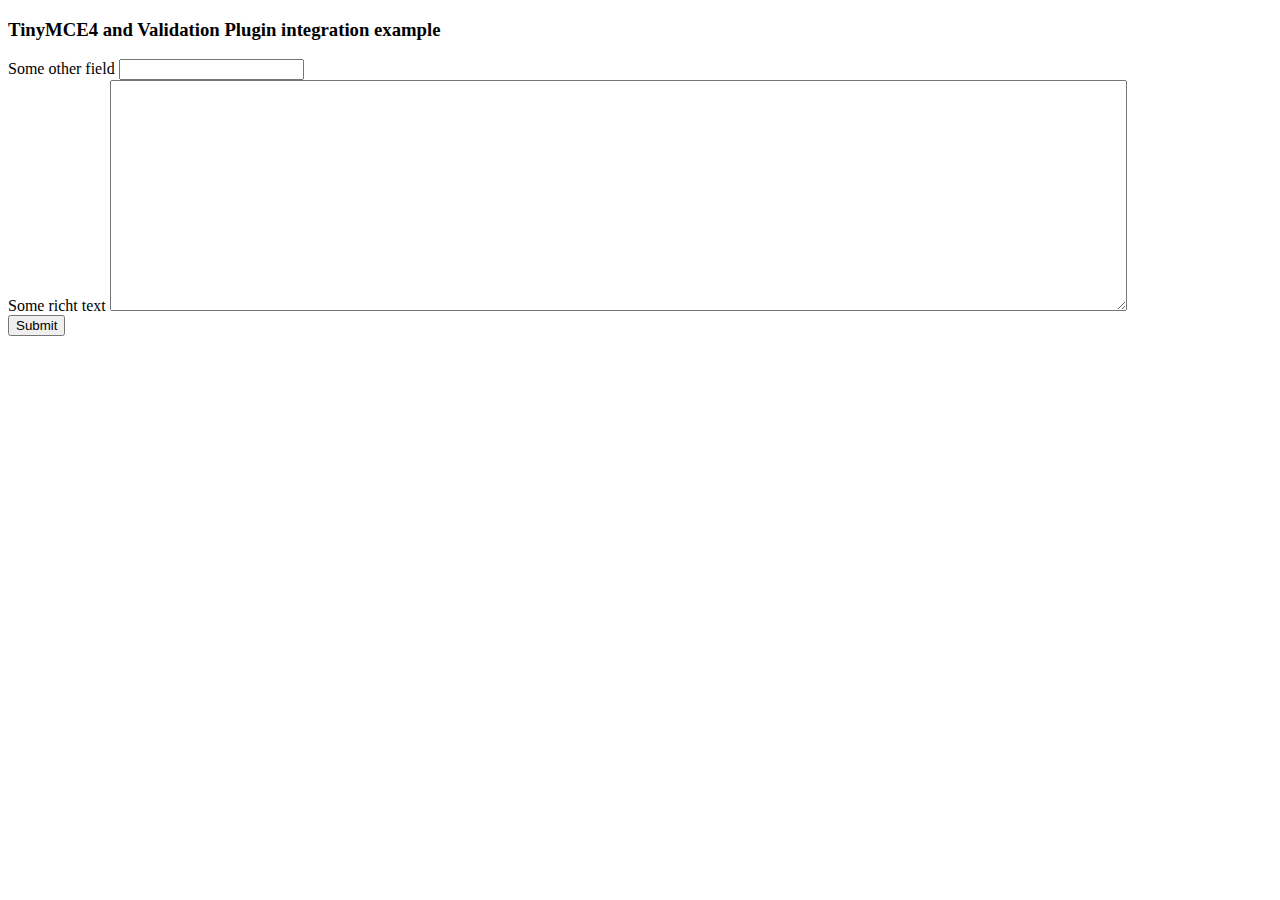
<file: jQuery/jQuery_validation/demo/tinymce4/index.html>
<!doctype html>
<html lang="en">
<head>
	<meta charset="utf-8">
	<title>jQuery Validation plugin: integration with TinyMCE</title>
	<script src="../../lib/jquery.js"></script>
	<script src="../../dist/jquery.validate.js"></script>
	<script src="//tinymce.cachefly.net/4.1/tinymce.min.js"></script>
	<script>
	tinymce.init({
		mode: "textareas",

		setup: function(editor) {
			editor.on('change', function(e) {
				tinymce.triggerSave();
				$("#" + editor.id).valid();
			});
		}

	});
	$(function() {
		var validator = $("#myform").submit(function() {
			// update underlying textarea before submit validation
			tinyMCE.triggerSave();
		}).validate({
			ignore: "",
			rules: {
				title: "required",
				content: "required"
			},
			errorPlacement: function(label, element) {
				// position error label after generated textarea
				if (element.is("textarea")) {
					label.insertAfter(element.next());
				} else {
					label.insertAfter(element)
				}
			}
		});
		validator.focusInvalid = function() {
			// put focus on tinymce on submit validation
			if (this.settings.focusInvalid) {
				try {
					var toFocus = $(this.findLastActive() || this.errorList.length && this.errorList[0].element || []);
					if (toFocus.is("textarea")) {
						tinyMCE.get(toFocus.attr("id")).focus();
					} else {
						toFocus.filter(":visible").focus();
					}
				} catch (e) {
					// ignore IE throwing errors when focusing hidden elements
				}
			}
		}
	})
	</script>
	<!-- /TinyMCE -->
</head>
<body>
<form id="myform" action="">
	<h3>TinyMCE4 and Validation Plugin integration example</h3>
	<label>Some other field</label>
	<input name="title">
	<br>
	<label>Some richt text</label>
	<textarea id="content" name="content" rows="15" cols="80" style="width: 80%"></textarea>
	<br>
	<input type="submit" name="save" value="Submit">
</form>
</body>
</html>
</file>
<file: Berriestyles.css>
/*====ALTALANOS====*/
*{
	box-sizing: border-box;
}
html{
	padding: 0px;
	margin: 0px;
}
body{
	padding: 0px;
	margin: 0px;
}
#welcomepage{
	background-color: rgb(0,0,0);
}
p{
	margin: 0px;
}


/*====NAVBAR====*/

#navbar{
	overflow: hidden;
	background-color: rgb(0,0,0);
	padding: 0px;
	text-align: center;
	width: 100%;
	top: 0;
	margin: 0 auto;
	padding-bottom: 20px;
}

#navbar a{
	color: rgb(56,182,255);
	text-align: center;
	padding: 12px;
	text-decoration: none;
	font-size: 18px;
	line-height: 35px;
	border-radius: 4px;
}

#navbar a:hover{
	color: white;
}

.hovernavbar:hover{
	background-color: rgb(1,139,1);
}


/*====LOGO====*/

.small_logo{
	max-width: 100%;
	height: auto;
	display: block;
    margin-left: auto;
    margin-right: auto;
	padding: 0px;
}

@media only screen and (min-width: 768px){
	.small_logo{
		max-width: 95%;
		height: auto;
	}
}

@media only screen and (max-width: 600px){
	.small_logo{
		max-width: 100%;
		height: auto;
	}	
}

/*====TOPNAVBAR====*/

.topsmall_logo{
	max-width: 100%;
	height: auto;
	margin: 0px;
	padding: 0px;
	
}

.topbg-img{
	background-image: url("logok/logo_slim.PNG");
	background-position: center center;
	background-size: cover;
}

#topnav{
	overflow: hidden;
	background-color: rgb(0,0,0);
	padding: 0px;
	text-align: center;
	width: 100%;
	top: 0;
	margin: 0 auto;
	text-align: center;
	padding-top: 10px;
	padding-bottom: 10px;
}

#topnav a{
	margin-left: 30px;
	margin-right: 30px;
	color: white;
	text-align: center;
	padding: 12px; 
	text-decoration: none;
	font-size: 22px; 
	line-height: 35px;
	border-radius: 4px;
}

#topnav a:hover{
	color: white;
}

.tophovernav:hover{
	background-color: rgb(1,139,1);
}

#topnav a.active{
	background-color: rgb(1,139,1);
	color: white;
}

.topnav1{
  overflow: hidden;
  background-color: #333;
}

.topnav1 a{
	color: rgb(0,0,0);
	text-align: center;
	text-decoration: none;
	font-size: 17px;
}

.topnav1 a:hover{
	background-color: rgb(1,139,1);
	color: white;
}

.active{
	background-color: rgb(1,139,1);
	color: white;
}

.topnav1 .icon{
	display: none;
}

@media screen and (max-width: 768px){
	.topnav1 a {display: none;}
	.topnav1 a.icon {
		float: right;
		display: block;
	}
}

@media screen and (max-width: 768px){
	.topnav1.responsive {position: relative;}
	.topnav1.responsive .icon {
		position: absolute;
		right: 0;
		top: 0;
	}
	.topnav1.responsive a{
		float: none;
		display: block;
		text-align: left;
	}
	#topnav{
		overflow: hidden;
		background-color: rgb(0,0,0);
		padding: 0px;
		text-align: center;
		width: 100%;
		top: 0;
		margin: 0 auto;
		text-align: center;
	}
}

/*====TITLES====*/

.bg-img-about{
	background-image: url("picturesForTitles/about1.jpeg");
	background-size: cover;
	background-attachment: fixed;
}
.bg-img-our_plants{
	background-image: url("picturesForTitles/our_plants.jpeg");
	background-size: cover;
	background-attachment: fixed;
}
.bg-img-tryme{
	background-image: url("picturesForTitles/tryme.jpeg");
	background-size: cover;
	background-attachment: fixed;
}
.bg-img-garden_tips{
	background-image: url("picturesForTitles/garden_tips.jpeg");
	background-attachment: fixed;
	background-size: cover;
}
.bg-img-gallery{
	background-image: url("picturesForTitles/gallery.jpeg");
	background-attachment: fixed;
	background-size: cover;
}
.bg-img-contact_us{
	background-image: url("picturesForTitles/contact_us.jpeg");
	background-attachment: fixed;
	background-size: cover;
}

h1{
	padding-top: 100px;
	margin: 0px;
	color: white;
	font-size: 25vw;
	z-index: 500;
	text-align: right;
	font-style: italic;
	padding-right: 65px;
}


/*====PARAGRAPHS====*/

.black{
	background-color: black;
}

.bg-img-about2{
	background-image: url("picturesForTexts/about.jpeg");
	background-attachment: fixed;
}

.about{
	padding-top:100px;
	margin: 0px;
	color: white;
	font-size: 30px;
	z-index: 500;
	font-style: italic;
	padding-right: 65px;
	opacity: 1;
}

.about2{
	padding-top: 50px;
	margin: 0px;
	color: white;
	font-size: 30px;
	z-index: 500;
	font-style: italic;
	padding-right: 65px;
	opacity: 1;
}

.about3{
	padding-top: 20px;
	margin: 0px;
	color: white;
	font-size: 30px;
	z-index: 500;
	font-style: italic;
	padding-right: 65px;
	opacity: 1;
}

.about4{
	padding-top: 20px;
	padding-bottom: 100px;
	margin: 0px;
	color: white;
	font-size: 30px;
	z-index: 500;
	font-style: italic;
	padding-right: 65px;
	opacity: 1;
}

.article_about{
	background-color: black;
	opacity: 0.7;
}

.bg-img-gallery2{
	background-image: url("picturesForTexts/gallery2.jpeg");
	background-attachment: fixed;
}

	/*====OUR PLANTS====*/
	
.container{
	position: relative;
}

.container:hover .dark{
	opacity: 0.7;
}

.dark{
	position: absolute;
	top: 0;
	left: 0;
	right:0;
	bottom:0;
	height: 100%;
	width: 100%;
	opacity: 0;
	transition: .5s ease;
	background-color: black;
}

.flower_name{
	color: white;
	font-size: 40px;
	font-style: italic;
	position: absolute;
	top: 50%;
	left: 50%;
	-webkit-transform: translate(-50%, -50%);
	-ms-transform: translate(-50%, -50%);
	transform: translate(-50%, -50%);
	text-align: center ;
}

@media only screen and (max-width: 378px) {
	p.flower_name{
		font-size: 20px;
	}
}

@media only screen and (min-width: 1200px) {
	.flower img{
		height: 200px;
	}
}

@media only screen and (max-width: 1200px) {
	.flower img{
		height: 150px;
	}
}

@media only screen and (max-width: 930px) {
	.flower img{
		height: 250px;
	}
}

@media only screen and (max-width: 770px) {
	.flower img{
		height: 200px;
	}
}

@media only screen and (max-width: 680px) {
	.flower img{
		height: 150px;
	}
}

@media only screen and (max-width: 600px) {
	.flower img{
		height: auto;
	}
}

.flower{
	text-align: center;
}

	/*====TRYME====*/
	
.tryme_name{
	font-size: 60px;
	font-style: italic;
	color: white;
}

.green{
	background-color: rgb(13,56,37);
	padding: 0px;
	margin: 0px;
}

.bg-img-tryme2{
	background-image: url("picturesForTexts/tryme2.jpeg");
	background-attachment: fixed;
	background-size: cover;
}

.toTheRight{
	text-align: right;
}

.bg-img-tryme3{
	background-image:url("picturesForTexts/tryme3.jpeg");
	background-attachment: fixed;
	background-size: cover;
}

.bg-img-tryme4{
	background-image:url("picturesForTexts/tryme4.jpeg");
	background-attachment: fixed;
	background-size: cover;
}

.bg-img-tryme5{
	background-image:url("picturesForTexts/tryme5.jpg");
	background-attachment: fixed;
	background-size: cover;
}


	/*====GARDEN TIPS====*/


.bg-img-garden_tips2{
	background-image: url("picturesForTexts/garden_tips.jpeg");
	background-attachment: fixed;
	background-size: cover;
}

.expert{
	background-color: black;
	opacity: 0.9;
	color: white;
	border-radius: 8px;
	padding: 30px;
}

.problem{
	background-color: rgb(118,185,82);
	opacity: 0.9;
	border-radius: 8px;
	padding: 20px;
	font-size: 20px;
	margin: 0px 0px 20% 0px;
	text-align: justify;
	
}

.question{
	color: black;
	margin: 5px 30px 10px 50px;
	text-align: right;
}

#question{
	text-align: center;
	border-radius: 4px;
	font-size: 30px;
	margin: 40px 20% 20px 20%;
	color: rgb(29,89,122);
	background-color: white;
}

.expert_name{
	font-style: italic;
	font-size: 50px;
}

.answer{
	font-style: italic;
	font-size: 20px;
	margin: 0px 20% 0px 0px;
	text-align: justify;
}

.answer:first-letter{
	margin: 5px 0px 10px 50px;
}

.expert_pic{
	max-width: 100px;
	height: auto;
	margin-right: 20px;
}

.huge{
	font-size: 30px;
}

.aside_QandA{
	background-color: rgb(29,89,122);
	opacity: 0.98;
	border-radius: 8px;
	padding: 20px;
	font-size: 20px;
	color: white;
}

.QandA{
	font-size: 39px;
}

.subtitle{
	font-size: 25px;
	font-style: italic;
	margin: 3px;
}

.thanks{
	text-align: right;
	margin: 0 10% 0 0;
	color: rgb(118,185,82);
}

.thankYou{
	text-decoration: none;
	color: black;
	background-color: rgb(118,185,82);
	padding: 5px;
	border-radius: 8px;
	font-size: 20px;
}

.comment{
	text-decoration: none;
	font-size: 20px;
	color: rgb(118,185,82);
}

.comments{
	background-color: white;
	padding: 5px;
	border-radius: 8px;
	margin-top: 20px;
	color: black;
}

.commentName{
	font-size: 30px;
}

.CommentMessage{
	text-align: justify;
}

.thank{
	font-size: 30px;
	margin-bottom: 5%;
}


	/*====FORM====*/
	
.form{
	background-image: url("picturesForTexts/form.jpeg");
	background-attachment: fixed;
	background-size: cover;
}

label.error{
		color: red;
}

.ask{
	font-size: 40px;
	width: 100%;
}

.toBeWhite{
	color: white;
	opacity: 0.9;
	background-color: black;
}

.toTheCenter{
	margin: 0% 30% 10% 20%;
}

textarea{
	resize: none;
}

.toTheRealCenter{
	text-align: center;
}

#bigger{
	font-size: 30px;
	padding: 2px 30px 2px 30px;
	border-radius: 8px;
}

	/*====CONTACT US====*/
	
.bg-img-contact_us2{
	background-image: url("picturesForTexts/contact_us.jpeg");
	background-attachment: fixed;
	background-size: cover;
}

.toTheCenterMod{
	margin: 0% 0% 10% 20%;
}

.phone{
	width: 100%;
	height: 200px;
}

@media only screen and (min-width: 600px){
	.tablet {height: 300px;}
}

@media only screen and (min-width: 930px){
	.computer {height: 300px;}
}

/*====GOMBOK====*/
	/*====SEARCH BY PLANT'S NEEDS====*/
	
.search{
	width: 100%;
	background-color: rgb(54,77,48);
	border-color: rgb(74,106,66);
	font-size: 20px;
	height: 50px;
	color: rgb(201,218,197);
}

.search_buttons{
	display: none;
}

#search_buttons{
	background-image: url("picturesForTexts/search.jpeg");
	background-attachment: fixed;
	background-size: cover;
}

.search_labels{
	background-color: rgb(54,77,48);
	color: rgb(201,218,197);
	font-size: 25px;
	margin: 10px;
	border-radius: 4px;
	padding: 10px;
}

label{
	padding: 10px;
}

.switch-toggle{
  width: 100%;
}

.switch-toggle label:not(.disabled){
  cursor: pointer;
}

#ok{
	margin: 0 auto;
	text-align: center;
}

#okButton{
	background-color: rgb(127,204,123);
	color: rgb(45,48,53);
	border-color: rgb(169,221,166);
	font-size: 25px;
	border-radius: 6px;
	padding: 0px 40px 0px 40px;
	margin: 20px;
}

	/*====CATEGORIES====*/
	
.categories{
	width: 100%;
	background-color: rgb(54,77,48);
	border-color: rgb(74,106,66);
	font-size: 20px;
	height: 50px;
	color: rgb(201,218,197);
}
.categories_buttons{
	display: none;
}
#categories_buttons{
	background-image: url("picturesForTexts/categories.jpeg");
	background-attachment: fixed;
	background-size: cover;
}
.categories_labels{
	background-color: rgb(54,77,48);
	color: rgb(201,218,197);
	font-size: 25px;
	border-radius: 4px;
	padding: 10px;
	width: 100%;
	border: none;
}

	/*====PLANTS====*/
	
#plants{
	background-color: black;
}

.plant_buttons{
	max-width: 100%;
	height: auto;
}

.overlay{
    height: 100%;
    width: 0;
    position: fixed;
    z-index: 10;
    top: 0;
    left: 0;
    background-color: rgb(0,0,0);
    background-color: rgba(0,0,0, 0.9);
    overflow-x: hidden;
    transition: 0.5s;
}

.overlay-content{
    position: relative;
    width: 100%;
    text-align: center;
    margin-top: 30px;
}

.overlay a{
    padding: 8px;
    text-decoration: none;
    font-size: 36px;
    color: #818181;
    display: block;
    transition: 0.3s;
}

.overlay a:hover, .overlay a:focus{
    color: #f1f1f1;
}

.overlay .closebtn{
    position: absolute;
	top: -10px;
    right: 45px;
    font-size: 50px;
}

@media screen and (max-height: 450px){
  .overlay a{font-size: 20px}
  .overlay .closebtn{
    font-size: 40px;
    top: 15px;
    right: 35px;
  }
}

hr{
	width: 80%;
}

.plant_name{
	color: white;
	font-size: 60px;
}
.info_plant{
	color: pink;
	margin: 10%;
	text-align: justify;
}

.data{
	color: rgb(255,164,180);
	margin: 30px 80px 30px 80px;
	line-height: 30px;
}

.needs{
	color: rgb(255,136,157);
	margin: 30px 80px 30px 80px;
	line-height: 30px;
}


/*====FOOTER====*/


.fa:hover{
    opacity: 0.7;
}

.fa-facebook{
	background: #3B5998;
	color: white;
	padding: 20px;
	font-size: 30px;
	width: 50px;
	text-align: center;
	text-decoration: none;
	margin: 20px 20px;
}

.fa-twitter{
	background: #55ACEE;
	color: white;
	padding: 20px;
	font-size: 30px;
	width: 50px;
	text-align: center;
	text-decoration: none;
	margin: 20px 20px;
}

.fa-instagram {
	background: #125688;
	color: white;
	padding: 20px;
	font-size: 30px;
	width: 50px;
	text-align: center;
	text-decoration: none;
	margin: 20px 20px;
}

#negyzet_logo{
	max-height: 57px;
	width: auto;
	margin: -22px 20px;
}

footer{
	margin: 0px;
	text-align: center;
}

.white{
	color: white;
}

/*====RESPONSIVENESS====*/

[class*="col-"]{ /*mobile first*/
    float: left;
    padding: 15px;
    width: 100%;
}

.row::after{
    content: "";
    clear: both;
    display: table;
}

@media only screen and (min-width: 600px){
    /* tablet */
	h1{
		font-size: 10vw;
	}
	
	.info_plant{
		margin: 5% 10% 5% 10%;
	}
	
	.comments{
		margin: 20px 0 0 50%;
	}
	
    .col-t-1 {width: 8.33%;}
    .col-t-2 {width: 16.66%;}
    .col-t-3 {width: 25%;}
    .col-t-4 {width: 33.33%;}
    .col-t-5 {width: 41.66%;}
    .col-t-6 {width: 50%;}
    .col-t-7 {width: 58.33%;}
    .col-t-8 {width: 66.66%;}
    .col-t-9 {width: 75%;}
    .col-t-10 {width: 83.33%;}
    .col-t-11 {width: 91.66%;}
    .col-t-12 {width: 100%;}
}

@media only screen and (min-width: 930px) {
    /* számítógép */
	.info_plant{
		margin: 3% 10% 3% 10%;
	}
	
    .col-1 {width: 8.33%;}
    .col-2 {width: 16.66%;}
    .col-3 {width: 25%;}
    .col-4 {width: 33.33%;}
    .col-5 {width: 41.66%;}
    .col-6 {width: 50%;}
    .col-7 {width: 58.33%;}
    .col-8 {width: 66.66%;}
    .col-9 {width: 75%;}
    .col-10 {width: 83.33%;}
    .col-11 {width: 91.66%;}
    .col-12 {width: 100%;}
}
</file>
<file: jquery-image-gallery-master/css/lightgallery.css>
/*! lightgallery - v1.6.4 - 2017-10-29
* http://sachinchoolur.github.io/lightGallery/
* Copyright (c) 2017 Sachin N; Licensed GPLv3 */
@font-face {
  font-family: 'lg';
  src: url("../fonts/lg.eot?n1z373");
  src: url("../fonts/lg.eot?#iefixn1z373") format("embedded-opentype"), url("../fonts/lg.woff?n1z373") format("woff"), url("../fonts/lg.ttf?n1z373") format("truetype"), url("../fonts/lg.svg?n1z373#lg") format("svg");
  font-weight: normal;
  font-style: normal;
}
.lg-icon {
  font-family: 'lg';
  speak: none;
  font-style: normal;
  font-weight: normal;
  font-variant: normal;
  text-transform: none;
  line-height: 1;
  /* Better Font Rendering =========== */
  -webkit-font-smoothing: antialiased;
  -moz-osx-font-smoothing: grayscale;
}

.lg-actions .lg-next, .lg-actions .lg-prev {
  background-color: rgba(0, 0, 0, 0.45);
  border-radius: 2px;
  color: #999;
  cursor: pointer;
  display: block;
  font-size: 22px;
  margin-top: -10px;
  padding: 8px 10px 9px;
  position: absolute;
  top: 50%;
  z-index: 1080;
  border: none;
  outline: none;
}
.lg-actions .lg-next.disabled, .lg-actions .lg-prev.disabled {
  pointer-events: none;
  opacity: 0.5;
}
.lg-actions .lg-next:hover, .lg-actions .lg-prev:hover {
  color: #FFF;
}
.lg-actions .lg-next {
  right: 20px;
}
.lg-actions .lg-next:before {
  content: "\e095";
}
.lg-actions .lg-prev {
  left: 20px;
}
.lg-actions .lg-prev:after {
  content: "\e094";
}

@-webkit-keyframes lg-right-end {
  0% {
    left: 0;
  }
  50% {
    left: -30px;
  }
  100% {
    left: 0;
  }
}
@-moz-keyframes lg-right-end {
  0% {
    left: 0;
  }
  50% {
    left: -30px;
  }
  100% {
    left: 0;
  }
}
@-ms-keyframes lg-right-end {
  0% {
    left: 0;
  }
  50% {
    left: -30px;
  }
  100% {
    left: 0;
  }
}
@keyframes lg-right-end {
  0% {
    left: 0;
  }
  50% {
    left: -30px;
  }
  100% {
    left: 0;
  }
}
@-webkit-keyframes lg-left-end {
  0% {
    left: 0;
  }
  50% {
    left: 30px;
  }
  100% {
    left: 0;
  }
}
@-moz-keyframes lg-left-end {
  0% {
    left: 0;
  }
  50% {
    left: 30px;
  }
  100% {
    left: 0;
  }
}
@-ms-keyframes lg-left-end {
  0% {
    left: 0;
  }
  50% {
    left: 30px;
  }
  100% {
    left: 0;
  }
}
@keyframes lg-left-end {
  0% {
    left: 0;
  }
  50% {
    left: 30px;
  }
  100% {
    left: 0;
  }
}
.lg-outer.lg-right-end .lg-object {
  -webkit-animation: lg-right-end 0.3s;
  -o-animation: lg-right-end 0.3s;
  animation: lg-right-end 0.3s;
  position: relative;
}
.lg-outer.lg-left-end .lg-object {
  -webkit-animation: lg-left-end 0.3s;
  -o-animation: lg-left-end 0.3s;
  animation: lg-left-end 0.3s;
  position: relative;
}

.lg-toolbar {
  z-index: 1082;
  left: 0;
  position: absolute;
  top: 0;
  width: 100%;
  background-color: rgba(0, 0, 0, 0.45);
}
.lg-toolbar .lg-icon {
  color: #999;
  cursor: pointer;
  float: right;
  font-size: 24px;
  height: 47px;
  line-height: 27px;
  padding: 10px 0;
  text-align: center;
  width: 50px;
  text-decoration: none !important;
  outline: medium none;
  -webkit-transition: color 0.2s linear;
  -o-transition: color 0.2s linear;
  transition: color 0.2s linear;
}
.lg-toolbar .lg-icon:hover {
  color: #FFF;
}
.lg-toolbar .lg-close:after {
  content: "\e070";
}
.lg-toolbar .lg-download:after {
  content: "\e0f2";
}

.lg-sub-html {
  background-color: rgba(0, 0, 0, 0.45);
  bottom: 0;
  color: #EEE;
  font-size: 16px;
  left: 0;
  padding: 10px 40px;
  position: fixed;
  right: 0;
  text-align: center;
  z-index: 1080;
}
.lg-sub-html h4 {
  margin: 0;
  font-size: 13px;
  font-weight: bold;
}
.lg-sub-html p {
  font-size: 12px;
  margin: 5px 0 0;
}

#lg-counter {
  color: #999;
  display: inline-block;
  font-size: 16px;
  padding-left: 20px;
  padding-top: 12px;
  vertical-align: middle;
}

.lg-toolbar, .lg-prev, .lg-next {
  opacity: 1;
  -webkit-transition: -webkit-transform 0.35s cubic-bezier(0, 0, 0.25, 1) 0s, opacity 0.35s cubic-bezier(0, 0, 0.25, 1) 0s, color 0.2s linear;
  -moz-transition: -moz-transform 0.35s cubic-bezier(0, 0, 0.25, 1) 0s, opacity 0.35s cubic-bezier(0, 0, 0.25, 1) 0s, color 0.2s linear;
  -o-transition: -o-transform 0.35s cubic-bezier(0, 0, 0.25, 1) 0s, opacity 0.35s cubic-bezier(0, 0, 0.25, 1) 0s, color 0.2s linear;
  transition: transform 0.35s cubic-bezier(0, 0, 0.25, 1) 0s, opacity 0.35s cubic-bezier(0, 0, 0.25, 1) 0s, color 0.2s linear;
}

.lg-hide-items .lg-prev {
  opacity: 0;
  -webkit-transform: translate3d(-10px, 0, 0);
  transform: translate3d(-10px, 0, 0);
}
.lg-hide-items .lg-next {
  opacity: 0;
  -webkit-transform: translate3d(10px, 0, 0);
  transform: translate3d(10px, 0, 0);
}
.lg-hide-items .lg-toolbar {
  opacity: 0;
  -webkit-transform: translate3d(0, -10px, 0);
  transform: translate3d(0, -10px, 0);
}

body:not(.lg-from-hash) .lg-outer.lg-start-zoom .lg-object {
  -webkit-transform: scale3d(0.5, 0.5, 0.5);
  transform: scale3d(0.5, 0.5, 0.5);
  opacity: 0;
  -webkit-transition: -webkit-transform 250ms cubic-bezier(0, 0, 0.25, 1) 0s, opacity 250ms cubic-bezier(0, 0, 0.25, 1) !important;
  -moz-transition: -moz-transform 250ms cubic-bezier(0, 0, 0.25, 1) 0s, opacity 250ms cubic-bezier(0, 0, 0.25, 1) !important;
  -o-transition: -o-transform 250ms cubic-bezier(0, 0, 0.25, 1) 0s, opacity 250ms cubic-bezier(0, 0, 0.25, 1) !important;
  transition: transform 250ms cubic-bezier(0, 0, 0.25, 1) 0s, opacity 250ms cubic-bezier(0, 0, 0.25, 1) !important;
  -webkit-transform-origin: 50% 50%;
  -moz-transform-origin: 50% 50%;
  -ms-transform-origin: 50% 50%;
  transform-origin: 50% 50%;
}
body:not(.lg-from-hash) .lg-outer.lg-start-zoom .lg-item.lg-complete .lg-object {
  -webkit-transform: scale3d(1, 1, 1);
  transform: scale3d(1, 1, 1);
  opacity: 1;
}

.lg-outer .lg-thumb-outer {
  background-color: #0D0A0A;
  bottom: 0;
  position: absolute;
  width: 100%;
  z-index: 1080;
  max-height: 350px;
  -webkit-transform: translate3d(0, 100%, 0);
  transform: translate3d(0, 100%, 0);
  -webkit-transition: -webkit-transform 0.25s cubic-bezier(0, 0, 0.25, 1) 0s;
  -moz-transition: -moz-transform 0.25s cubic-bezier(0, 0, 0.25, 1) 0s;
  -o-transition: -o-transform 0.25s cubic-bezier(0, 0, 0.25, 1) 0s;
  transition: transform 0.25s cubic-bezier(0, 0, 0.25, 1) 0s;
}
.lg-outer .lg-thumb-outer.lg-grab .lg-thumb-item {
  cursor: -webkit-grab;
  cursor: -moz-grab;
  cursor: -o-grab;
  cursor: -ms-grab;
  cursor: grab;
}
.lg-outer .lg-thumb-outer.lg-grabbing .lg-thumb-item {
  cursor: move;
  cursor: -webkit-grabbing;
  cursor: -moz-grabbing;
  cursor: -o-grabbing;
  cursor: -ms-grabbing;
  cursor: grabbing;
}
.lg-outer .lg-thumb-outer.lg-dragging .lg-thumb {
  -webkit-transition-duration: 0s !important;
  transition-duration: 0s !important;
}
.lg-outer.lg-thumb-open .lg-thumb-outer {
  -webkit-transform: translate3d(0, 0%, 0);
  transform: translate3d(0, 0%, 0);
}
.lg-outer .lg-thumb {
  padding: 10px 0;
  height: 100%;
  margin-bottom: -5px;
}
.lg-outer .lg-thumb-item {
  border-radius: 5px;
  cursor: pointer;
  float: left;
  overflow: hidden;
  height: 100%;
  border: 2px solid #FFF;
  border-radius: 4px;
  margin-bottom: 5px;
}
@media (min-width: 1025px) {
  .lg-outer .lg-thumb-item {
    -webkit-transition: border-color 0.25s ease;
    -o-transition: border-color 0.25s ease;
    transition: border-color 0.25s ease;
  }
}
.lg-outer .lg-thumb-item.active, .lg-outer .lg-thumb-item:hover {
  border-color: #a90707;
}
.lg-outer .lg-thumb-item img {
  width: 100%;
  height: 100%;
  object-fit: cover;
}
.lg-outer.lg-has-thumb .lg-item {
  padding-bottom: 120px;
}
.lg-outer.lg-can-toggle .lg-item {
  padding-bottom: 0;
}
.lg-outer.lg-pull-caption-up .lg-sub-html {
  -webkit-transition: bottom 0.25s ease;
  -o-transition: bottom 0.25s ease;
  transition: bottom 0.25s ease;
}
.lg-outer.lg-pull-caption-up.lg-thumb-open .lg-sub-html {
  bottom: 100px;
}
.lg-outer .lg-toogle-thumb {
  background-color: #0D0A0A;
  border-radius: 2px 2px 0 0;
  color: #999;
  cursor: pointer;
  font-size: 24px;
  height: 39px;
  line-height: 27px;
  padding: 5px 0;
  position: absolute;
  right: 20px;
  text-align: center;
  top: -39px;
  width: 50px;
}
.lg-outer .lg-toogle-thumb:after {
  content: "\e1ff";
}
.lg-outer .lg-toogle-thumb:hover {
  color: #FFF;
}

.lg-outer .lg-video-cont {
  display: inline-block;
  vertical-align: middle;
  max-width: 1140px;
  max-height: 100%;
  width: 100%;
  padding: 0 5px;
}
.lg-outer .lg-video {
  width: 100%;
  height: 0;
  padding-bottom: 56.25%;
  overflow: hidden;
  position: relative;
}
.lg-outer .lg-video .lg-object {
  display: inline-block;
  position: absolute;
  top: 0;
  left: 0;
  width: 100% !important;
  height: 100% !important;
}
.lg-outer .lg-video .lg-video-play {
  width: 84px;
  height: 59px;
  position: absolute;
  left: 50%;
  top: 50%;
  margin-left: -42px;
  margin-top: -30px;
  z-index: 1080;
  cursor: pointer;
}
.lg-outer .lg-has-iframe .lg-video {
  -webkit-overflow-scrolling: touch;
  overflow: auto;
}
.lg-outer .lg-has-vimeo .lg-video-play {
  background: url("../img/vimeo-play.png") no-repeat scroll 0 0 transparent;
}
.lg-outer .lg-has-vimeo:hover .lg-video-play {
  background: url("../img/vimeo-play.png") no-repeat scroll 0 -58px transparent;
}
.lg-outer .lg-has-html5 .lg-video-play {
  background: transparent url("../img/video-play.png") no-repeat scroll 0 0;
  height: 64px;
  margin-left: -32px;
  margin-top: -32px;
  width: 64px;
  opacity: 0.8;
}
.lg-outer .lg-has-html5:hover .lg-video-play {
  opacity: 1;
}
.lg-outer .lg-has-youtube .lg-video-play {
  background: url("../img/youtube-play.png") no-repeat scroll 0 0 transparent;
}
.lg-outer .lg-has-youtube:hover .lg-video-play {
  background: url("../img/youtube-play.png") no-repeat scroll 0 -60px transparent;
}
.lg-outer .lg-video-object {
  width: 100% !important;
  height: 100% !important;
  position: absolute;
  top: 0;
  left: 0;
}
.lg-outer .lg-has-video .lg-video-object {
  visibility: hidden;
}
.lg-outer .lg-has-video.lg-video-playing .lg-object, .lg-outer .lg-has-video.lg-video-playing .lg-video-play {
  display: none;
}
.lg-outer .lg-has-video.lg-video-playing .lg-video-object {
  visibility: visible;
}

.lg-progress-bar {
  background-color: #333;
  height: 5px;
  left: 0;
  position: absolute;
  top: 0;
  width: 100%;
  z-index: 1083;
  opacity: 0;
  -webkit-transition: opacity 0.08s ease 0s;
  -moz-transition: opacity 0.08s ease 0s;
  -o-transition: opacity 0.08s ease 0s;
  transition: opacity 0.08s ease 0s;
}
.lg-progress-bar .lg-progress {
  background-color: cyan;
  height: 5px;
  width: 0;
}
.lg-progress-bar.lg-start .lg-progress {
  width: 100%;
}
.lg-show-autoplay .lg-progress-bar {
  opacity: 1;
}

.lg-autoplay-button:after {
  content: "\e01d";
}
.lg-show-autoplay .lg-autoplay-button:after {
  content: "\e01a";
}

.lg-outer.lg-css3.lg-zoom-dragging .lg-item.lg-complete.lg-zoomable .lg-img-wrap, .lg-outer.lg-css3.lg-zoom-dragging .lg-item.lg-complete.lg-zoomable .lg-image {
  -webkit-transition-duration: 0s;
  transition-duration: 0s;
}
.lg-outer.lg-use-transition-for-zoom .lg-item.lg-complete.lg-zoomable .lg-img-wrap {
  -webkit-transition: -webkit-transform 0.3s cubic-bezier(0, 0, 0.25, 1) 0s;
  -moz-transition: -moz-transform 0.3s cubic-bezier(0, 0, 0.25, 1) 0s;
  -o-transition: -o-transform 0.3s cubic-bezier(0, 0, 0.25, 1) 0s;
  transition: transform 0.3s cubic-bezier(0, 0, 0.25, 1) 0s;
}
.lg-outer.lg-use-left-for-zoom .lg-item.lg-complete.lg-zoomable .lg-img-wrap {
  -webkit-transition: left 0.3s cubic-bezier(0, 0, 0.25, 1) 0s, top 0.3s cubic-bezier(0, 0, 0.25, 1) 0s;
  -moz-transition: left 0.3s cubic-bezier(0, 0, 0.25, 1) 0s, top 0.3s cubic-bezier(0, 0, 0.25, 1) 0s;
  -o-transition: left 0.3s cubic-bezier(0, 0, 0.25, 1) 0s, top 0.3s cubic-bezier(0, 0, 0.25, 1) 0s;
  transition: left 0.3s cubic-bezier(0, 0, 0.25, 1) 0s, top 0.3s cubic-bezier(0, 0, 0.25, 1) 0s;
}
.lg-outer .lg-item.lg-complete.lg-zoomable .lg-img-wrap {
  -webkit-transform: translate3d(0, 0, 0);
  transform: translate3d(0, 0, 0);
  -webkit-backface-visibility: hidden;
  -moz-backface-visibility: hidden;
  backface-visibility: hidden;
}
.lg-outer .lg-item.lg-complete.lg-zoomable .lg-image {
  -webkit-transform: scale3d(1, 1, 1);
  transform: scale3d(1, 1, 1);
  -webkit-transition: -webkit-transform 0.3s cubic-bezier(0, 0, 0.25, 1) 0s, opacity 0.15s !important;
  -moz-transition: -moz-transform 0.3s cubic-bezier(0, 0, 0.25, 1) 0s, opacity 0.15s !important;
  -o-transition: -o-transform 0.3s cubic-bezier(0, 0, 0.25, 1) 0s, opacity 0.15s !important;
  transition: transform 0.3s cubic-bezier(0, 0, 0.25, 1) 0s, opacity 0.15s !important;
  -webkit-transform-origin: 0 0;
  -moz-transform-origin: 0 0;
  -ms-transform-origin: 0 0;
  transform-origin: 0 0;
  -webkit-backface-visibility: hidden;
  -moz-backface-visibility: hidden;
  backface-visibility: hidden;
}

#lg-zoom-in:after {
  content: "\e311";
}

#lg-actual-size {
  font-size: 20px;
}
#lg-actual-size:after {
  content: "\e033";
}

#lg-zoom-out {
  opacity: 0.5;
  pointer-events: none;
}
#lg-zoom-out:after {
  content: "\e312";
}
.lg-zoomed #lg-zoom-out {
  opacity: 1;
  pointer-events: auto;
}

.lg-outer .lg-pager-outer {
  bottom: 60px;
  left: 0;
  position: absolute;
  right: 0;
  text-align: center;
  z-index: 1080;
  height: 10px;
}
.lg-outer .lg-pager-outer.lg-pager-hover .lg-pager-cont {
  overflow: visible;
}
.lg-outer .lg-pager-cont {
  cursor: pointer;
  display: inline-block;
  overflow: hidden;
  position: relative;
  vertical-align: top;
  margin: 0 5px;
}
.lg-outer .lg-pager-cont:hover .lg-pager-thumb-cont {
  opacity: 1;
  -webkit-transform: translate3d(0, 0, 0);
  transform: translate3d(0, 0, 0);
}
.lg-outer .lg-pager-cont.lg-pager-active .lg-pager {
  box-shadow: 0 0 0 2px white inset;
}
.lg-outer .lg-pager-thumb-cont {
  background-color: #fff;
  color: #FFF;
  bottom: 100%;
  height: 83px;
  left: 0;
  margin-bottom: 20px;
  margin-left: -60px;
  opacity: 0;
  padding: 5px;
  position: absolute;
  width: 120px;
  border-radius: 3px;
  -webkit-transition: opacity 0.15s ease 0s, -webkit-transform 0.15s ease 0s;
  -moz-transition: opacity 0.15s ease 0s, -moz-transform 0.15s ease 0s;
  -o-transition: opacity 0.15s ease 0s, -o-transform 0.15s ease 0s;
  transition: opacity 0.15s ease 0s, transform 0.15s ease 0s;
  -webkit-transform: translate3d(0, 5px, 0);
  transform: translate3d(0, 5px, 0);
}
.lg-outer .lg-pager-thumb-cont img {
  width: 100%;
  height: 100%;
}
.lg-outer .lg-pager {
  background-color: rgba(255, 255, 255, 0.5);
  border-radius: 50%;
  box-shadow: 0 0 0 8px rgba(255, 255, 255, 0.7) inset;
  display: block;
  height: 12px;
  -webkit-transition: box-shadow 0.3s ease 0s;
  -o-transition: box-shadow 0.3s ease 0s;
  transition: box-shadow 0.3s ease 0s;
  width: 12px;
}
.lg-outer .lg-pager:hover, .lg-outer .lg-pager:focus {
  box-shadow: 0 0 0 8px white inset;
}
.lg-outer .lg-caret {
  border-left: 10px solid transparent;
  border-right: 10px solid transparent;
  border-top: 10px dashed;
  bottom: -10px;
  display: inline-block;
  height: 0;
  left: 50%;
  margin-left: -5px;
  position: absolute;
  vertical-align: middle;
  width: 0;
}

.lg-fullscreen:after {
  content: "\e20c";
}
.lg-fullscreen-on .lg-fullscreen:after {
  content: "\e20d";
}

.lg-outer #lg-dropdown-overlay {
  background-color: rgba(0, 0, 0, 0.25);
  bottom: 0;
  cursor: default;
  left: 0;
  position: fixed;
  right: 0;
  top: 0;
  z-index: 1081;
  opacity: 0;
  visibility: hidden;
  -webkit-transition: visibility 0s linear 0.18s, opacity 0.18s linear 0s;
  -o-transition: visibility 0s linear 0.18s, opacity 0.18s linear 0s;
  transition: visibility 0s linear 0.18s, opacity 0.18s linear 0s;
}
.lg-outer.lg-dropdown-active .lg-dropdown, .lg-outer.lg-dropdown-active #lg-dropdown-overlay {
  -webkit-transition-delay: 0s;
  transition-delay: 0s;
  -moz-transform: translate3d(0, 0px, 0);
  -o-transform: translate3d(0, 0px, 0);
  -ms-transform: translate3d(0, 0px, 0);
  -webkit-transform: translate3d(0, 0px, 0);
  transform: translate3d(0, 0px, 0);
  opacity: 1;
  visibility: visible;
}
.lg-outer.lg-dropdown-active #lg-share {
  color: #FFF;
}
.lg-outer .lg-dropdown {
  background-color: #fff;
  border-radius: 2px;
  font-size: 14px;
  list-style-type: none;
  margin: 0;
  padding: 10px 0;
  position: absolute;
  right: 0;
  text-align: left;
  top: 50px;
  opacity: 0;
  visibility: hidden;
  -moz-transform: translate3d(0, 5px, 0);
  -o-transform: translate3d(0, 5px, 0);
  -ms-transform: translate3d(0, 5px, 0);
  -webkit-transform: translate3d(0, 5px, 0);
  transform: translate3d(0, 5px, 0);
  -webkit-transition: -webkit-transform 0.18s linear 0s, visibility 0s linear 0.5s, opacity 0.18s linear 0s;
  -moz-transition: -moz-transform 0.18s linear 0s, visibility 0s linear 0.5s, opacity 0.18s linear 0s;
  -o-transition: -o-transform 0.18s linear 0s, visibility 0s linear 0.5s, opacity 0.18s linear 0s;
  transition: transform 0.18s linear 0s, visibility 0s linear 0.5s, opacity 0.18s linear 0s;
}
.lg-outer .lg-dropdown:after {
  content: "";
  display: block;
  height: 0;
  width: 0;
  position: absolute;
  border: 8px solid transparent;
  border-bottom-color: #FFF;
  right: 16px;
  top: -16px;
}
.lg-outer .lg-dropdown > li:last-child {
  margin-bottom: 0px;
}
.lg-outer .lg-dropdown > li:hover a, .lg-outer .lg-dropdown > li:hover .lg-icon {
  color: #333;
}
.lg-outer .lg-dropdown a {
  color: #333;
  display: block;
  white-space: pre;
  padding: 4px 12px;
  font-family: "Open Sans","Helvetica Neue",Helvetica,Arial,sans-serif;
  font-size: 12px;
}
.lg-outer .lg-dropdown a:hover {
  background-color: rgba(0, 0, 0, 0.07);
}
.lg-outer .lg-dropdown .lg-dropdown-text {
  display: inline-block;
  line-height: 1;
  margin-top: -3px;
  vertical-align: middle;
}
.lg-outer .lg-dropdown .lg-icon {
  color: #333;
  display: inline-block;
  float: none;
  font-size: 20px;
  height: auto;
  line-height: 1;
  margin-right: 8px;
  padding: 0;
  vertical-align: middle;
  width: auto;
}
.lg-outer #lg-share {
  position: relative;
}
.lg-outer #lg-share:after {
  content: "\e80d";
}
.lg-outer #lg-share-facebook .lg-icon {
  color: #3b5998;
}
.lg-outer #lg-share-facebook .lg-icon:after {
  content: "\e901";
}
.lg-outer #lg-share-twitter .lg-icon {
  color: #00aced;
}
.lg-outer #lg-share-twitter .lg-icon:after {
  content: "\e904";
}
.lg-outer #lg-share-googleplus .lg-icon {
  color: #dd4b39;
}
.lg-outer #lg-share-googleplus .lg-icon:after {
  content: "\e902";
}
.lg-outer #lg-share-pinterest .lg-icon {
  color: #cb2027;
}
.lg-outer #lg-share-pinterest .lg-icon:after {
  content: "\e903";
}

.lg-group:after {
  content: "";
  display: table;
  clear: both;
}

.lg-outer {
  width: 100%;
  height: 100%;
  position: fixed;
  top: 0;
  left: 0;
  z-index: 1050;
  text-align: left;
  opacity: 0;
  -webkit-transition: opacity 0.15s ease 0s;
  -o-transition: opacity 0.15s ease 0s;
  transition: opacity 0.15s ease 0s;
}
.lg-outer * {
  -webkit-box-sizing: border-box;
  -moz-box-sizing: border-box;
  box-sizing: border-box;
}
.lg-outer.lg-visible {
  opacity: 1;
}
.lg-outer.lg-css3 .lg-item.lg-prev-slide, .lg-outer.lg-css3 .lg-item.lg-next-slide, .lg-outer.lg-css3 .lg-item.lg-current {
  -webkit-transition-duration: inherit !important;
  transition-duration: inherit !important;
  -webkit-transition-timing-function: inherit !important;
  transition-timing-function: inherit !important;
}
.lg-outer.lg-css3.lg-dragging .lg-item.lg-prev-slide, .lg-outer.lg-css3.lg-dragging .lg-item.lg-next-slide, .lg-outer.lg-css3.lg-dragging .lg-item.lg-current {
  -webkit-transition-duration: 0s !important;
  transition-duration: 0s !important;
  opacity: 1;
}
.lg-outer.lg-grab img.lg-object {
  cursor: -webkit-grab;
  cursor: -moz-grab;
  cursor: -o-grab;
  cursor: -ms-grab;
  cursor: grab;
}
.lg-outer.lg-grabbing img.lg-object {
  cursor: move;
  cursor: -webkit-grabbing;
  cursor: -moz-grabbing;
  cursor: -o-grabbing;
  cursor: -ms-grabbing;
  cursor: grabbing;
}
.lg-outer .lg {
  height: 100%;
  width: 100%;
  position: relative;
  overflow: hidden;
  margin-left: auto;
  margin-right: auto;
  max-width: 100%;
  max-height: 100%;
}
.lg-outer .lg-inner {
  width: 100%;
  height: 100%;
  position: absolute;
  left: 0;
  top: 0;
  white-space: nowrap;
}
.lg-outer .lg-item {
  background: url("../img/loading.gif") no-repeat scroll center center transparent;
  display: none !important;
}
.lg-outer.lg-css3 .lg-prev-slide, .lg-outer.lg-css3 .lg-current, .lg-outer.lg-css3 .lg-next-slide {
  display: inline-block !important;
}
.lg-outer.lg-css .lg-current {
  display: inline-block !important;
}
.lg-outer .lg-item, .lg-outer .lg-img-wrap {
  display: inline-block;
  text-align: center;
  position: absolute;
  width: 100%;
  height: 100%;
}
.lg-outer .lg-item:before, .lg-outer .lg-img-wrap:before {
  content: "";
  display: inline-block;
  height: 50%;
  width: 1px;
  margin-right: -1px;
}
.lg-outer .lg-img-wrap {
  position: absolute;
  padding: 0 5px;
  left: 0;
  right: 0;
  top: 0;
  bottom: 0;
}
.lg-outer .lg-item.lg-complete {
  background-image: none;
}
.lg-outer .lg-item.lg-current {
  z-index: 1060;
}
.lg-outer .lg-image {
  display: inline-block;
  vertical-align: middle;
  max-width: 100%;
  max-height: 100%;
  width: auto !important;
  height: auto !important;
}
.lg-outer.lg-show-after-load .lg-item .lg-object, .lg-outer.lg-show-after-load .lg-item .lg-video-play {
  opacity: 0;
  -webkit-transition: opacity 0.15s ease 0s;
  -o-transition: opacity 0.15s ease 0s;
  transition: opacity 0.15s ease 0s;
}
.lg-outer.lg-show-after-load .lg-item.lg-complete .lg-object, .lg-outer.lg-show-after-load .lg-item.lg-complete .lg-video-play {
  opacity: 1;
}
.lg-outer .lg-empty-html {
  display: none;
}
.lg-outer.lg-hide-download #lg-download {
  display: none;
}

.lg-backdrop {
  position: fixed;
  top: 0;
  left: 0;
  right: 0;
  bottom: 0;
  z-index: 1040;
  background-color: #000;
  opacity: 0;
  -webkit-transition: opacity 0.15s ease 0s;
  -o-transition: opacity 0.15s ease 0s;
  transition: opacity 0.15s ease 0s;
}
.lg-backdrop.in {
  opacity: 1;
}

.lg-css3.lg-no-trans .lg-prev-slide, .lg-css3.lg-no-trans .lg-next-slide, .lg-css3.lg-no-trans .lg-current {
  -webkit-transition: none 0s ease 0s !important;
  -moz-transition: none 0s ease 0s !important;
  -o-transition: none 0s ease 0s !important;
  transition: none 0s ease 0s !important;
}
.lg-css3.lg-use-css3 .lg-item {
  -webkit-backface-visibility: hidden;
  -moz-backface-visibility: hidden;
  backface-visibility: hidden;
}
.lg-css3.lg-use-left .lg-item {
  -webkit-backface-visibility: hidden;
  -moz-backface-visibility: hidden;
  backface-visibility: hidden;
}
.lg-css3.lg-fade .lg-item {
  opacity: 0;
}
.lg-css3.lg-fade .lg-item.lg-current {
  opacity: 1;
}
.lg-css3.lg-fade .lg-item.lg-prev-slide, .lg-css3.lg-fade .lg-item.lg-next-slide, .lg-css3.lg-fade .lg-item.lg-current {
  -webkit-transition: opacity 0.1s ease 0s;
  -moz-transition: opacity 0.1s ease 0s;
  -o-transition: opacity 0.1s ease 0s;
  transition: opacity 0.1s ease 0s;
}
.lg-css3.lg-slide.lg-use-css3 .lg-item {
  opacity: 0;
}
.lg-css3.lg-slide.lg-use-css3 .lg-item.lg-prev-slide {
  -webkit-transform: translate3d(-100%, 0, 0);
  transform: translate3d(-100%, 0, 0);
}
.lg-css3.lg-slide.lg-use-css3 .lg-item.lg-next-slide {
  -webkit-transform: translate3d(100%, 0, 0);
  transform: translate3d(100%, 0, 0);
}
.lg-css3.lg-slide.lg-use-css3 .lg-item.lg-current {
  -webkit-transform: translate3d(0, 0, 0);
  transform: translate3d(0, 0, 0);
  opacity: 1;
}
.lg-css3.lg-slide.lg-use-css3 .lg-item.lg-prev-slide, .lg-css3.lg-slide.lg-use-css3 .lg-item.lg-next-slide, .lg-css3.lg-slide.lg-use-css3 .lg-item.lg-current {
  -webkit-transition: -webkit-transform 1s cubic-bezier(0, 0, 0.25, 1) 0s, opacity 0.1s ease 0s;
  -moz-transition: -moz-transform 1s cubic-bezier(0, 0, 0.25, 1) 0s, opacity 0.1s ease 0s;
  -o-transition: -o-transform 1s cubic-bezier(0, 0, 0.25, 1) 0s, opacity 0.1s ease 0s;
  transition: transform 1s cubic-bezier(0, 0, 0.25, 1) 0s, opacity 0.1s ease 0s;
}
.lg-css3.lg-slide.lg-use-left .lg-item {
  opacity: 0;
  position: absolute;
  left: 0;
}
.lg-css3.lg-slide.lg-use-left .lg-item.lg-prev-slide {
  left: -100%;
}
.lg-css3.lg-slide.lg-use-left .lg-item.lg-next-slide {
  left: 100%;
}
.lg-css3.lg-slide.lg-use-left .lg-item.lg-current {
  left: 0;
  opacity: 1;
}
.lg-css3.lg-slide.lg-use-left .lg-item.lg-prev-slide, .lg-css3.lg-slide.lg-use-left .lg-item.lg-next-slide, .lg-css3.lg-slide.lg-use-left .lg-item.lg-current {
  -webkit-transition: left 1s cubic-bezier(0, 0, 0.25, 1) 0s, opacity 0.1s ease 0s;
  -moz-transition: left 1s cubic-bezier(0, 0, 0.25, 1) 0s, opacity 0.1s ease 0s;
  -o-transition: left 1s cubic-bezier(0, 0, 0.25, 1) 0s, opacity 0.1s ease 0s;
  transition: left 1s cubic-bezier(0, 0, 0.25, 1) 0s, opacity 0.1s ease 0s;
}

body{
	background-color: black;
}

.demo-gallery {
  margin-bottom: 0;
}
.demo-gallery li {
  
    list-style-type:none;
}
.demo-gallery  a {
  border-radius: 3px;
  display: block;
  overflow: hidden;
  position: relative;
  float: left;
}
.demo-gallery  a  img {
  -webkit-transition: -webkit-transform 0.15s ease 0s;
  -moz-transition: -moz-transform 0.15s ease 0s;
  -o-transition: -o-transform 0.15s ease 0s;
  transition: transform 0.15s ease 0s;
  -webkit-transform: scale3d(1, 1, 1);
  transform: scale3d(1, 1, 1);
  height: 100%;
  width: 100%;
}
.demo-gallery  a:hover  img {
  -webkit-transform: scale3d(1.1, 1.1, 1.1);
  transform: scale3d(1.1, 1.1, 1.1);
}
.demo-gallery  a:hover .demo-gallery-poster  img {
  opacity: 1;
}
.demo-gallery  a .demo-gallery-poster {
  background-color: rgba(0, 0, 0, 0.1);
  bottom: 0;
  left: 0;
  position: absolute;
  right: 0;
  top: 0;
  -webkit-transition: background-color 0.15s ease 0s;
  -o-transition: background-color 0.15s ease 0s;
  transition: background-color 0.15s ease 0s;
}
.demo-gallery  a .demo-gallery-poster  img {
  left: 50%;
  margin-left: -10px;
  margin-top: -10px;
  opacity: 0;
  position: absolute;
  top: 50%;
  -webkit-transition: opacity 0.3s ease 0s;
  -o-transition: opacity 0.3s ease 0s;
  transition: opacity 0.3s ease 0s;
}
.demo-gallery  a:hover .demo-gallery-poster {
  background-color: rgba(0, 0, 0, 0.5);
}
.demo-gallery .justified-gallery  a  img {
  -webkit-transition: -webkit-transform 0.15s ease 0s;
  -moz-transition: -moz-transform 0.15s ease 0s;
  -o-transition: -o-transform 0.15s ease 0s;
  transition: transform 0.15s ease 0s;
  -webkit-transform: scale3d(1, 1, 1);
  transform: scale3d(1, 1, 1);
  height: 100%;
  width: 100%;
}
.demo-gallery .justified-gallery  a:hover  img {
  -webkit-transform: scale3d(1.1, 1.1, 1.1);
  transform: scale3d(1.1, 1.1, 1.1);
}
.demo-gallery .justified-gallery  a:hover .demo-gallery-poster  img {
  opacity: 1;
}
.demo-gallery .justified-gallery  a .demo-gallery-poster {
  background-color: rgba(0, 0, 0, 0.1);
  bottom: 0;
  left: 0;
  position: absolute;
  right: 0;
  top: 0;
  -webkit-transition: background-color 0.15s ease 0s;
  -o-transition: background-color 0.15s ease 0s;
  transition: background-color 0.15s ease 0s;
}
.demo-gallery .justified-gallery  a .demo-gallery-poster  img {
  left: 50%;
  margin-left: -10px;
  margin-top: -10px;
  opacity: 0;
  position: absolute;
  top: 50%;
  -webkit-transition: opacity 0.3s ease 0s;
  -o-transition: opacity 0.3s ease 0s;
  transition: opacity 0.3s ease 0s;
}
.demo-gallery .justified-gallery  a:hover .demo-gallery-poster {
  background-color: rgba(0, 0, 0, 0.5);
}
.demo-gallery .video .demo-gallery-poster img {
  height: 48px;
  margin-left: -24px;
  margin-top: -24px;
  opacity: 0.8;
  width: 48px;
}
.demo-gallery.dark  a {
  border: 3px solid #04070a;
}
.home .demo-gallery {
  padding-bottom: 80px;
}
</file>
<file: jQuery/jQuery_validation/demo/marketo/stylesheet.css>
:-moz-any-link :focus {
	outline: none;
}

:focus {
	-moz-outline-style: none;
	outline: none;
}

body {
	font-size: 80%;
	margin: 0;
	padding: 0;
	font-family: tahoma, geneva, sans-serif;
	background-color: #000000;
}

a {
	color: #0653AB;
	outline: 0px;
	text-decoration: none;
}

a:hover {
	outline: 0px;
	text-decoration: underline;
}

img {
	border: 0px;
}

/* s1.0 - Page Containers */
#letterbox {
	margin: 10px auto;
	width: 883px;
	background-color: #364158;
	border: 8px solid #D4D4D4;
	padding: 1px 1px 10px 1px;
}

#header-background {
	background: url(images/back_nav_blue.gif) repeat-x;
	margin: 0px auto;
	padding: 0px;
	height: 73px;
	width: 883px;
	border-top: 4px solid #CCEAFE;
	border-bottom: 4px solid #D4D4D4;
}

#page-container {
	width: 866px;
	margin: 0px auto;
	margin-top: 33px; /* pad from top menu to actions buts*/
	margin-bottom: -11px;
	padding-top: 8px;
	padding-bottom: 8px;
	background-color: #D4D4D4; /* light grey*/
	border-right: 1px solid #464646;
}

#page-content-inner {
	width: 849px;
	margin: 0px auto;
	border-top: 1px solid #9F9FA0;
	border-left: 1px solid #A2A09A;
	background-color: #F4F1E9;
	position: relative;
}

#page-content-inner #col-left {
	width: 210px;
	float: left;
	background-color: #F4F1E9;
}

#page-content-inner #col-main {
	width: 639px;
	background-color: #ffffff;
	position: absolute;
	right: 0px;
	top: 0px;
}

#footer-container {
	width: 866px;
	position: relative;
	left: 8px;
	padding: 2px 0px 10px 0px;
	background-color: #D4D4D4; /* light grey*/
}

/* s2.0 - Global navigation bar */
.nav-global-container {
	width: 880px;
	margin: 0px auto;
	position: relative;
}

* html .nav-global-container { /* ie6 fix*/
	margin-bottom: -6px;
}

.login {
	position: absolute;
	right: 20px;
	text-align: center;
}

.login a,.login a span {
	display: block;
	height: 18px;
	font-size: 11px;
	background: url(images/login-sprite.gif) right -5px no-repeat;
	text-decoration: none;
	font-weight: bold;
	padding: 5px 10px 5px 10px;
	position: relative;
}

.login a:hover {
	color: #000000;
	text-decoration: underline;
}

div.login a span {
	background-position: left -105px;
	width: 4px;
	position: absolute;
	top: 0px;
	left: 0px;
	padding: 5px 0px 5px 0px;;
}

div.login a:hover span {

}

.logo {
	float: left;
	margin: 0px 0px -5px 0px; /* neg marging for ie6 */
}

.logo img {
	border: 0px;
	margin-left: -1px;
}

.nav-global {
	float: left;
	width: 645px;
	margin: 40px 0px 0px 40px;
	background-color: transparent;
}

.nav-global ul {
	margin: 0px;
	padding: 0px;
	list-style: none;
}

.nav-global li {
	float: left;
	white-space: nowrap;
}

div.nav-global li a,div.nav-global li a span {
	background-image: url(images/tab-sprite.gif);
	background-position: right 100px;
	background-repeat: no-repeat;
	height: 32px;
	color: #666666;
	text-decoration: none;
	font: bold 16px 'trebuchet ms';
	margin-right: 15px;
	display: block;
	position: relative;
	padding: 7px 15px 0px 15px;
}

div.nav-global li a:hover {
	background-position: right 0px;
	color: #333333;
}

div.nav-global li a:hover span {
	background-position: left -100px;
	display: block !important;
}

div.nav-global li a span {
	background-position: left 150px;
	width: 4px;
	position: absolute;
	left: 0px;
	top: 0px;
	padding: 7px 0px 0px 0px;
}

body.safari div.nav-global li a span {
	display: none;
}

div.nav-global li a.on,div.nav-global li a.on:hover {
	background-position: right -55px;
	color: #FFFFFF;
}

div.nav-global li a.on span,div.nav-global li a.on:hover span {
	background-position: left -155px;
	display: block !important;
}

div.action-container {
	position: relative;
	top: -45px;
	cursor: pointer;
}

div.action-icon-container {
	position: absolute;
	top: -17px;
	left: -17px;
	z-index: 10;
	width: 100px;
	height: 100px;
	overflow: hidden;
}

div.action-icon {
	border: 0px;
	position: absolute;
	top: -0px;
	left: 0px;
}

div.action-button-container {
	height: 106px;
	width: 180px;
	overflow: hidden;
	position: absolute;
	top: 0px;
	left: 0px;
	z-index: 5;
}

img.action-icon {
	border: 0px;
	position: absolute;
	top: 0px;
	left: 0px;
	z-index: 0
}

div.action-text {
	z-index: 20;
	color: #FFFFFF;
	position: absolute;
	left: 40px;
	top: 12px;
	font: 14px tahoma, geneva;
	padding-top: 30px;
}

div.bigbuttons {
	top: -20px;
}

div.action-header {
	z-index: 21;
	position: absolute;
	left: 40px;
	top: 10px;
}

div.action-header b {
	font: bold 17px tahoma, geneva;
	display: block;
	margin-bottom: 10px;
	color: #0b2c89;
	position: absolute;
	top: 0px;
	left: 0px;
	width: 130px;
}

div.action-header b.shadow {
	top: 1px;
	left: 1px;
	color: #d5d5d5;
}

img.action-button {
	position: relative;
}

div.hover img.action-button {
	top: -131px;
}

div.on img.action-button {
	top: -261px;
}

/* s3.0 - top of content Action Buttons */
.action-buttons {
	width: 100%; /* ie6 requires */
}

.action-buttons ul {
	position: relative;
	padding: 0px;
}

.action-buttons li {
	position: relative; /* ie6 fix */
	float: left;
	list-style: none;
	text-align: center;
	line-height: 16px;
	margin: -61px 0px 0px 0px;
}

.action-home li {
	margin: -49px 0px 0px 0px;
}

.action-buttons  a {
	display: block;
	height: 110px;
	width: 175px;
	padding: 14px 0px 0px 25px;
	text-decoration: none;
	font-size: 12px;
	font-weight: bold;
	color: #ffffff;
}

.action-buttons li span {
	color: #053880;
	line-height: 47px;
	font-size: 17px;
}

div.action-bottom {
	margin: 15px 0px 10px 0px;
	float: left;
}

div.action-bottom a {
	height: 61px;
	width: 178px;
	border: 0px;
	background: url(images/action-bottom.gif) no-repeat 0px 0px;
	color: #0b2c89;
	float: left;
	position: relative;
	font: bold 17px tahoma, geneva;
	text-decoration: none;
	margin-right: 10px;
}

div.action-bottom a span {
	position: absolute;
	top: 15px;
	left: 40px;
}

div.action-bottom a span.shadow {
	top: 16px;
	left: 41px;
	color: #d4d4d4;
}

.line-grey {
	background: url(images/line-grey.gif) 0 0 repeat-x;
	height: 2px;
	margin: 8px 25px 20px 0;
}

/* s4.0 - Home Hero Area */
.hero-background {
	position: relative;
	width: 880px;
	background: url(images/back_home-hero.jpg) 10px 0px no-repeat;
	height: 211px;
	margin: -20px 0px 45px 0px;
}

.hero-text {
	float: right;
	width: 626px;
	margin-top: 26px;
}

.hero-text a { /* Sign Up Now Button */
	padding: 5px 32px 0px 0px;
	float: right;
}

.hero-text h1 {
	font-size: 2.3em;
	line-height: 1.2em;
	color: #333333;
	font-family: Trebuchet MS;
	margin: 12px 0px 10px 10px;
}

.hero-text h2 {
	margin: 0px;
	font-weight: normal;
	font-size: 1.35em;
	margin: 5px 0px 13px 10px
}

/* s4.1 - Home Left Header tab */
.col-left-header-tab {
	position: relative; /* ie6 fix */
	background: url(images/tab_green.gif) 0 0 no-repeat;
	height: 30px;
	width: 166px;
	text-align: center;
	color: #ffffff;
	font: 20px 'trebuchet ms';
	padding-top: 2px;
	margin-top: -41px;
	margin-left: 20px;
	line-height: 29px;
	margin-bottom: 8px;
	display: block;
}

.col-left-header-tab a {
	color: #FFFFFF;
}

.callout-green {
	background: url(images/back_green-fade.gif) 0 0 repeat-x;
	font-size: 1.2em;
	padding: 10px 15px 20px 13px;
	color: #303B52;
	line-height: 1.4em;
}

/* s4.2 - Home Left Quote */
.callout-tan {
	color: #666666;
}

.callout-tan h1 {
	background: #F4F1E9 url(images/back_tan-fade.gif) 0 0 repeat-y;
	font-size: 1.1em;
	text-align: center;
	margin: 0px;
	padding: 11px 5px 11px 2px;
	color: #333333;
}

.callout-tan p {
	margin: 0px;
	margin-top: 5px;
	line-height: 1.4em;
	padding: 5px 10px 7px 13px;
}

.callout-tan p img {
	float: left;
	margin: 5px 10px 5px 0px;
}

.callout-tan div {
	text-align: left;
	padding: 5px 10px 7px 0px;
	font-weight: bold;
}

/* s4.3 - purple home boxes */
.box-purple {
	background: #C6C8E3 url(images/back_home-icons.png) 0px 0px repeat-x;
	border-left: 1px solid #ffffff;
	color: #333333;
	width: 581px;
	padding: 10px 15px 20px 15px;
}

div.box-purple a {

}

.box-purple h1 {
	font-size: 1.5em;
	margin: 10px 0px -15px 0px;
}

.box-purple li {
	margin: 0px 0px 0px -23px;
	line-height: 1.6em;
	font-size: 1em;
}

.box-purple  div {
	padding: 0px 0px 0px 110px;
}

.icon-text01 {
	background-image: url(images/icon_search-engine-market.png);
	background-repeat: no-repeat;
}

* html .icon-text01 {
	width: 460px; /* must have a width or heigh tag for ie6*/
	background-image: none;
	filter: progid : DXImageTransform . Microsoft .
		AlphaImageLoader(src = "images/icon_search-engine-market.png",
		sizingMethod = "crop");
}

.icon-text02 {
	background: url(images/icon_landing-pages.png) 0 0 no-repeat;
}

* html .icon-text02 {
	width: 460px; /* must have a width or heigh tag for ie6*/
	background-image: none;
	filter: progid : DXImageTransform . Microsoft .
		AlphaImageLoader(src = "images/icon_landing-pages.png", sizingMethod =
		"crop");
}

.icon-text03 {
	background: url(images/icon_salesforce.png) 0 0 no-repeat;
}

* html .icon-text03 {
	width: 460px; /* must have a width or heigh tag for ie6*/
	background-image: none;
	filter: progid : DXImageTransform . Microsoft .
		AlphaImageLoader(src = "images/icon_salesforce.png", sizingMethod =
		"crop");
}

/* s4.4 - news home boxes */
.callout-news {
	color: #555555;
	float: left;
	width: 49%;
	margin: 10px 1px 0px 0px;
	padding-bottom: 20px;
	text-align: left;
}

.line-news-r {
	border-right: 1px solid #D4D4D4;
}

.callout-news h1 {
	background-color: #EEEEEE;
	font-size: 1.2em;
	margin: 0px;
	padding: 11px 5px 11px 15px;
	color: #333333;
}

.callout-news p {
	margin: 10px 0px 0px 10px;
	padding: 0px 10px 7px 20px;
	background: url(images/news.gif) no-repeat left 1px;
}

.callout-news p a {

}

.callout-news ul {
	list-style-type: none;
	padding: 0;
	margin: 10px 0 0 10px;
}

.callout-news li {
	background: url(images/icon_news.gif) no-repeat left 2px;
	padding: 0px 5px 5px 20px;
}

.callout-news li a {
	display: block;
	margin-bottom: 5px;
}

.callout-news div {
	text-align: right;
}

#scrollup {
	position: relative;
	overflow: hidden;
	height: 440px;
	width: 200px
}

.headline {
	position: absolute;
	top: 600px;
	left: 5px;
	height: 585px;
	width: 190px;
	font: normal 12px tahoma, geneva !important;
}

div.more {
	margin: 5px 0px 0px 0px;
	padding: 0px 10px 0px 0px;
	letter-spacing: inherit;
}

div.more a {
	background: transparent url(images/arrow_r-blue.gif) no-repeat right 2px
		;
	font-weight: bold;
	padding: 0px 20px 0px 0px;
	font-weight: bold;
	text-decoration: none;
}

div.more a:hover {
	text-decoration: underline;
}

/* sX.0 - Left Nav */
.nav-left-back {
	background: url(images/back_nav_side.gif) 0 0 repeat-x;
}

div.empty {
	background: #F1F0E5 url(images/back_green-fade.gif) 0 0 repeat-x;
}

div.empty div.callout-green {

}

.nav-left {
	padding-top: 12px;
	/*background: url(images/logo_marketo_square.gif) 0 0 no-repeat;*/
	width: 210px;
}

.nav-left ul {
	margin: 0px;
	padding: 0px;
	list-style: none;
}

.nav-left li a {
	display: block;
	height: 24px;
	text-decoration: none;
	font-size: 12px;
	font-weight: bold;
	color: #ffffff;
	border-top: 1px solid #B3D38D;
	border-bottom: 1px solid #7CA84E;
	border-left: 1px solid #97B973;
	padding: 6px 0px 0px 20px;
}

.nav-left a:hover,.nav-left a.active:hover,#nav-left-sub a:hover {
	color: #4C6F28;
	background-color: #F4F1E9;
}

.nav-left a.open {
	background-image: url(images/arrow_d-green.gif);
	background-repeat: no-repeat;
	background-position: 6px 11px;
}

.nav-left-header-tab {
	position: relative; /* ie6 fix */
	background: url(images/tab_green.gif) 0 0 no-repeat;
	height: 32px;
	width: 166px;
	text-align: center;
	color: #ffffff;
	margin: -41px 0px 0px 22px;
	line-height: 22px;
	margin-bottom: 8px;
	display: block;
}

div.empty div.nav-left-header-tab {
	background: url(images/tab_green2.gif) 0 0 no-repeat;
}

.nav-left a.active {
	/* background: url(images/arrow_d-green.gif) 5px 10px no-repeat; */
	display: block;
	height: 24px;
	text-decoration: none;
	font-size: 12px;
	font-weight: bold;
	background-color: #F4F1E9;
	color: #4C6F28;
	border-top: 1px solid #D1E5BB;
	border-bottom: 1px solid #B0CB95;
	border-left: 1px solid #DADADA;
	padding: 6px 0px 0px 20px;
}

#nav-left-sub a {
	display: block;
	height: 24px;
	text-decoration: none;
	font-size: 12px;
	font-weight: bold;
	background-color: #D6E8C4;
	color: #4C6F28;
	border-top: 1px solid #D6E8C4;
	border-bottom: 1px solid #B0CB95;
	border-left: 1px solid #97B973;
	border-right: 1px solid #8DBE5A;
	padding: 6px 0px 0px 30px;
}

* html #nav-left-sub { /* ie6 fix */
	margin-top: -1px;
}

*+html #nav-left-sub { /* ie7 fix */
	margin-top: -1px;
}

#nav-left-sub a.active-page {
	display: block;
	height: 24px;
	text-decoration: none;
	font-size: 12px;
	font-weight: bold;
	background-color: #ffffff;
	color: #666666;
	border-top: 0px solid #7CA84E;
	border-bottom: 1px solid #B0CB95;
	border-left: 1px solid #97B973;
	border-right: 0px solid #8DBE5A;
	padding: 6px 0px 0px 30px;
	cursor: default; /* turns off hand icon for link */
}

/* sX.0 -  Main Content */
.main-content {
	color: #666666;
	position: absolute;
	right: 20px;
	padding-top: 20px;
	width: 585px;
	padding-bottom: 20px;
}

div.main-content div.main-content {

}

.main-content h1 {
	color: #5890D1;
	font-size: 1.9em;
	font-family: Trebuchet MS;
	border-bottom: 1px solid #cccccc;
	margin: 0px 10px 0px 0px;
}

.main-content h2 {
	color: #666666;
	font-size: 1.3em;
	font-weight: normal;
	margin: 10px 10px 5px 0px;
}

.main-content p {
	margin: 10px 10px 10px 0px;
	line-height: 1.55em;
}

/* sX.1 -  Main Content Sub Styles */
.sub-grey {
	border-top: 1px solid #D4D4D4;
	border-bottom: 1px solid #D4D4D4;
	background-color: #F4F4F4;
	margin: 10px 10px 0px 0px;
	padding: 0px 10px 20px 15px;
}

.sub-white {
	margin: 10px 10px 0px 0px;
	padding: 0px 10px 20px 15px;
}

img.screen-grab-r {
	margin-right: -8px;
	text-align: right;
	padding: 0px 0px 0px 10px;
}

div.main-content a.screenshot {
	float: right;
	padding: 10px 10px 0px 0px
}

.content-foot {
	border-top: 1px solid #D4D4D4;
	font-size: .9em;
	line-height: 1.45em;
	margin: 10px 20px 0px 0px;
	padding: 10px 10px 30px 0px;
}

div.main-content ul {
	position: relative;
	left: -25px;
}

div.main-content li {
	margin-bottom: 5px;
	list-style-type: disc
}

div.main-content li a {
	color: #6A6CB0;
}

/* sX.0 - Footer */
div.footer {
	color: #666666;
	font-size: .85em;
	font-weight: normal;
	height: 18px;
	margin: 0px auto;
	font-family: Tahoma, Geneva, sans-serif;
	margin-top: 10px;
}

.footer ul {
	list-style-type: none;
}

.footer li {
	float: left;
	border-right: 1px solid #666666;
	padding: 0px 7px 0px 7px;
	margin-top: 3px;
}

.footer a {
	color: #666666;
	text-decoration: none;
}

.footer a:hover {
	color: #0653AB;
	text-decoration: none;
}

.footer li.line-off {
	border-right: 0px solid #ffffff;
}

div.footer strong {
	font-weight: normal;
}

/* sX.0 - General Colors */
.line-grey,.line-grey-tier {
	border-top: 1px solid #A3A3A2;
}

.line-grey-tier {
	padding-bottom: 25px;
}

.bottom {
	height: 10px;
}

div.p10bottom {
	padding-bottom: 10px;
}

.clear {
	clear: both;
}

table.grid {
	background: #EEEEEE;
}

table.grid th {
	background-color: #F4F4F4;
}

table.grid td {
	background-color: #FFFFFF;
}

div.buttonSubmit {
	position: relative;
}

div.buttonSubmit input,div.buttonSubmit span {
	height: 36px;
	position: relative;
	background-image: url(images/button-submit.gif);
	background-repeat: no-repeat;
	background-position: right 0px;
	float: left;
	color: #FFFFFF;
	font-weight: bold;
	padding: 0px 15px 2px 15px;
	margin: 20px 0px 20px 0px;
	border: 0px;
	cursor: pointer;
	z-index: 5;
}

div.buttonSubmit input {
	width: auto;
}

div.buttonSubmit span {
	width: 4px;
	position: absolute;
	left: 0px;
	top: 0px;
	background-position: left -36px;
	padding: 0px 0px 0px 0px;
	z-index: 10;
}

body.safari div.buttonSubmit span {
	display: none
}

div.buttonSubmitHover input {
	background-position: right -72px;
}

div.buttonSubmitHover span {
	background-position: left -108px;
}

a.demoLink {
	padding: 1px 10px 0px 17px;
	height: 24px;
	background: url(images/bullet_triangle_blue.gif) no-repeat 0px 4px;
	display: block;
	float: left;
}

div.callout-tan a {
	background: none;
	color: #0653AB;
	margin: auto;
	display: block;
}

div.callout-tan a:hover {
	background: none;
	color: #0653AB;
}

label.error {
	display: block;
	color: red;
	font-style: italic;
	font-weight: normal;
}

input.error {
	border: 2px solid red;
}

p.demoBlock {
	border-bottom: 1px solid #DDDDDD;
	padding-bottom: 10px;
}

div.left-nav-callout {
	height: 200px;
	width: 190px;
	top: 55px;
	left: 5px;
	position: relative;
	padding-left: 9px;
	padding-top: 13px;
}

div.left-nav-callout img.png {
	position: absolute;
	z-index: 0;
	top: 0px;
	left: 0px;
}

div.left-nav-callout h6 {
	font: bold 14px tahoma, geneva;
	color: #333333;
	height: 36px;
	padding-left: 5px;
	margin: 0px;
	position: relative;
	z-index: 10;
}

div.left-nav-callout a {
	background: url(images/monitor24.gif) no-repeat 0px center;
	padding: 5px 0px 5px 30px;
	display: block;
	font: bold 12px tahoma, geneva;
	color: #336699;
	margin-bottom: 5px;
	position: relative;
	z-index: 10;
	width: 140px;
}

form table td {
	padding: 5px;
}

form table input {
	width: 200px;
	padding: 3px;
	margin: 0px;
}

textarea {
	width: 400px
}

td.label {
	width: 150px;
}

tr.required td.label {
	font-weight: bold;
	background: url(/images/forms/backRequiredGray.gif) no-repeat right
		center;
}

div.subTableDiv {
	width: 500px;
}

div.subTableDiv td.label {
	width: 135px;
}

ul#homeBlog li div.description {
	display: none;
}

td.field input.error, td.field select.error, tr.errorRow td.field input,tr.errorRow td.field select {
	border: 2px solid red;
	background-color: #FFFFD5;
	margin: 0px;
	color: red;
}

tr td.field div.formError {
	display: none;
	color: #FF0000;
}

tr.errorRow td.field div.formError {
	display: block;
	font-weight: normal;
}

div.error {
	color: red;
}

div.error a {
	color: #336699;
	font-size: 12px;
	text-decoration: underline
}

div.tooltip {
	position: absolute;
	left: 30px;
	bottom: 0px;
	display: none; /* in case javascript is disabled */
	width: 170px;
	background-color: #F4F1E9;
	z-index: 100;
	padding: 10px;
	border: 1px solid #CCCCCC;
}

div.offerbox {
	width: 125px;
	float: left;
	position: relative;
}

div.offerbox h3 {
	font: bold 17px tahoma, geneva;
	color: #333333;
	height: 55px;
	margin: 0px auto;
	text-align: center;
}

div.offerbox h4 {
	height: 100px;
	font: normal 13px tahoma, geneva;
	margin: 0px;
}

div.offerbox h5 {
	font: bold 14px tahoma, geneva;
	margin: 0px;
	height: 55px;
}

div.offerbox h5 small {
	float: left;
	font-weight: normal;
	font-size: 10px;
}

div.offerbox div.learnmore {
	padding-left: 25px;
}

div#marketoEditions {
	background: url(images/buynowBack.gif) no-repeat;
	width: 584px;
	height: 376px;
	float: left;
	position: relative;
	margin-bottom: 10px;
}

div.offerHeader {
	background: #0D8BBD;
	position: absolute;
	top: 20px;
	width: 266px;
	height: 34px;
	border: 1px solid #e1e4e2;
}

div.offerHeader span {
	font: 20px 'trebuchet ms';
	color: #FFFFFF;
	position: absolute;
	left: 0px;
	top: 0px;
}

div.offerHeader span.shadow {
	font: 20px 'trebuchet ms';
	color: #333333;
	position: absolute;
}

div.offerbox div.buttonSubmit {
	margin: 5px 0px 0px 10px;
}

div.footerAddress {
	position: absolute;
	bottom: 30px;
	left: 20px;
	color: #666666;
	font-size: 11px;
	display: none;
}
</file>
<file: jQuery/jQuery_validation/demo/milk/milk.css>
/* GENERAL ELEMENTS */

* { margin: 0; padding: 0; }

body, input, select, textarea { font-family: verdana, arial, helvetica, sans-serif; font-size: 11px; }
body { color: #333;  background-color: #fff; text-align: center; }

a:link { color:#0060BF; text-decoration: underline; }
a:visited { color:#0060BF; text-decoration: underline; }
a:active { color:#0060BF; text-decoration: underline; }
a:hover { color:#000000; text-decoration: underline; }
	
h1, h2, h3, h4, h5, h6 { font-family: "Lucida Grande", "Lucida Sans Unicode", geneva, verdana, arial, helvetica, sans-serif; font-weight: bold; color: #666; }
h1 { font-size: 1.8em; margin: 0em 0em 0.6em 0em; color: #EC5800; }
h2 { font-size: 1.5em; margin: 1.2em 0em 0.4em 0em; }
h3 { font-size: 1.4em; margin: 1.2em 0em 0.4em 0em; color: #EC5800; }
h4 { font-size: 1.2em; margin: 1.2em 0em 0.4em 0em; }
h5 { font-size: 1.0em; margin: 1.2em 0em 0.4em 0em; }
h6 { font-size: 0.8em; margin: 1.2em 0em 0.4em 0em; }

img { border: 0px; }

p { font-size: 1.0em; line-height: 1.3em; margin: 1.2em 0em 1.2em 0em; }
li > p { margin-top: 0.2em; }
pre { font-family: monospace; font-size: 1.0em; }
strong, b { font-weight: bold; }

/* PAGE ELEMENTS */

/* Content */

#content { margin: 0em auto; width: 765px; padding: 10px 0 10px 0; text-align: left; /* Win IE5 */ }
.content { margin-left: 4.5em; margin-right: 4.5em; }
.content ol, .content ul, .content li { font-size: 1.0em; line-height: 1.3em; margin: 0.2em 0 0.1em 1.5em; }
.content ol.terms li { margin-bottom: 1em; }

/* Header */

#header { padding-bottom: 10em; }
#headerlogo { float: left; }
#headerlogo img { width: 188px; height: 83px;  }
#headernav { float: right; }

label { font-weight: bold; }
#reminders label { font-weight: normal; }

table.tabbedtable { padding-left: 3em; }
table.tabbedtable td { padding-bottom: 5px; }
table.tabbedtable label { text-align: right; padding-right: 9px; }
.hiddenlabel { visibility: hidden; }
.largelink { border: 1px solid #cacaca; padding: 10px; background-color: #E8EEF7; font-size: 1.2em; font-weight: bold; }
.largelinkwrap { padding-top: 10px; padding-bottom: 10px; }



#signuptab {
  float:left;
  width:100%;
  background:#fff url("bg.gif") repeat-x bottom;
  font-size: 1.0em;
  line-height: normal;
}
#signuptab ul {
  margin:0;
  padding: 0px 10px 0px 10px;
  list-style:none;
}
#signuptab li {
  float:left;
  background:url("left_white.png") no-repeat left top;
  margin:0;
  padding:0 3px 0 9px;
  border-bottom:1px solid #CACACA;
}
#signuptab a {
  float:left;
  display:block;
  width:.1em;
  background:url("right_white.png") no-repeat right top;
  padding:2px 15px 0px 6px;
  text-decoration:none;
  font-weight:bold;
  color:#fff;
  white-space: nowrap;
}
#signuptab > ul a {width:auto;}
/* Commented Backslash Hack hides rule from IE5-Mac \*/
#signuptab a {float:none;}
/* End IE5-Mac hack */
#signuptab a:hover {
  color:#333;
}
#signuptab #signupcurrent {
  background-position:0 -150px;
  border-width:0;
}
#signuptab #signupcurrent a {
  background-position:100% -150px;
  padding-bottom:1px;
  color:#000;
}
#signuptab li:hover, #signuptab li:hover a {
  background-position:0% -150px;
  color:#000;
}
#signuptab li:hover a {
  background-position:100% -150px;
}

/* Signup box */

#signupbox {
  width: 100%;
  text-align: center;
  margin: 0em auto;
}

#signupwrap {
  border: 1px solid #CACACA;
  border-top: 0;
  text-align: left;
  padding: 35px 10px 20px 30px;
  clear: both;
}

/* Unsupported browsers */

.orange_rbcontent { padding: 0.4em; }
.orange_rbroundbox { width: 100%; }

#unsupported {
  font-weight: bold;
  text-align: left;
}

/*#content {
  padding-top: 15px;
}*/

/* Signup form */

#signupform table {
  border-spacing: 0px;
  border-collapse: collapse;
  empty-cells: show;
}

#signupform .label {
  padding-top: 2px;
  padding-right: 8px;
  vertical-align: top;
  text-align: right;
  width: 125px;
  white-space: nowrap;
}

#signupform .field {
  padding-bottom: 10px;
  white-space: nowrap;
}

#signupform .status {
  padding-top: 2px;
  padding-left: 8px;
  vertical-align: top;
  width: 246px;
  white-space: nowrap;
}

#signupform .textfield {
  width: 150px;
}

#signupform label.error {
  background:url("../images/unchecked.gif") no-repeat 0px 0px;
  padding-left: 16px;
  padding-bottom: 2px;
  font-weight: bold;
  color: #EA5200;
}

#signupform label.checked {
  background:url("../images/checked.gif") no-repeat 0px 0px;
}

#signupform .success_msg {
  font-weight: bold;
  color: #0060BF;
  margin-left: 19px;
}

#signupform #dateformatStatus, #signupform #termsStatus {
  margin-left: 6px;
}

#signupform #dateformat_eu {
 vertical-align: middle;
}

#signupform #ldateformat_eu {
  font-weight: normal;
  vertical-align: middle;
}

#signupform #dateformat_am {
  vertical-align: middle;
}

#signupform #ldateformat_am {
  font-weight: normal;
  vertical-align: middle;
}

#signupform #termswrap {
  float: left;
}

#signupform #terms {
  vertical-align: middle;
  float: left;
  display: block;
  margin-right: 5px;
}

#signupform #lterms {
  font-weight: normal;
  vertical-align: middle;
  float: left;
  display: block;
  width: 350px;
  white-space: normal;
}

#signupform #lsignupsubmit {
  visibility: hidden;
}
</file>
<file: jQuery/jQuery_validation/demo/css/screen.css>
/**********************************

Use: Main Screen Import

***********************************/

@import "reset.css";
@import "core.css";

@import "cmxformTemplate.css";
@import "cmxform.css";
</file>
